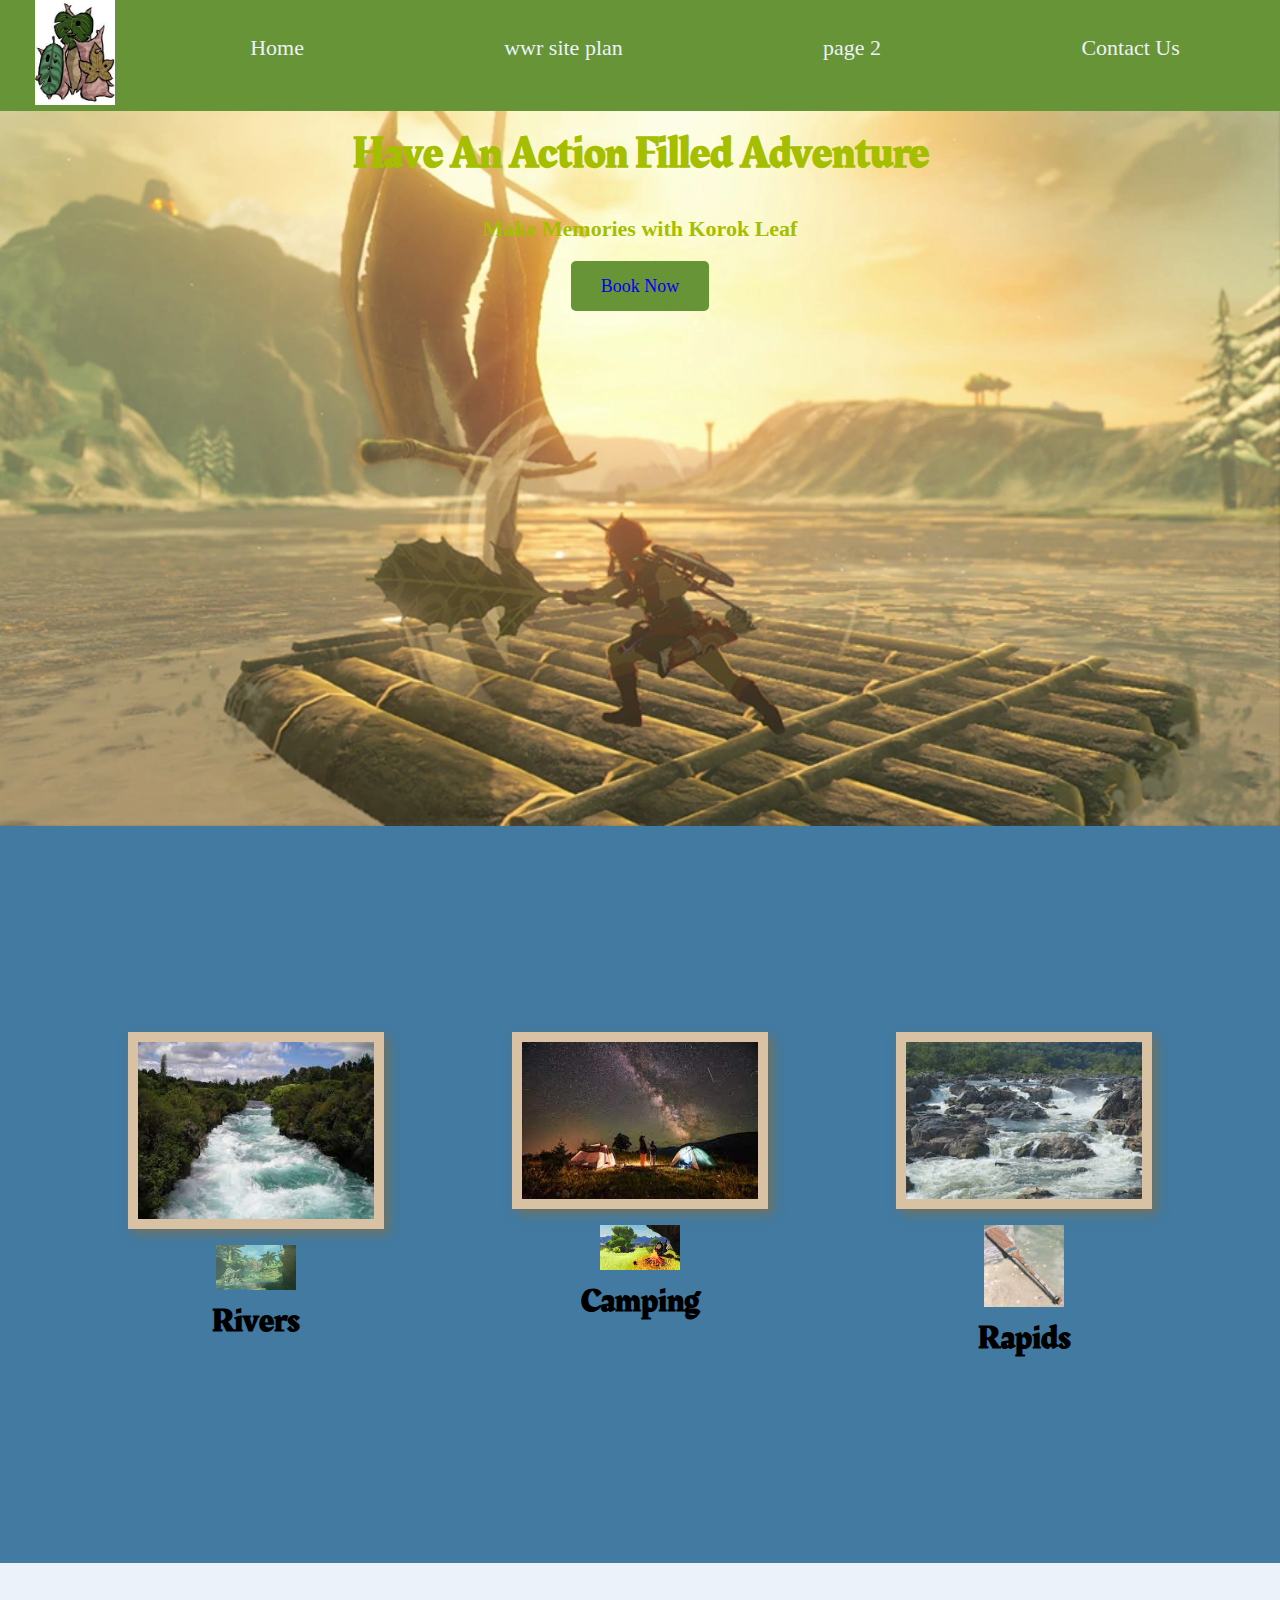
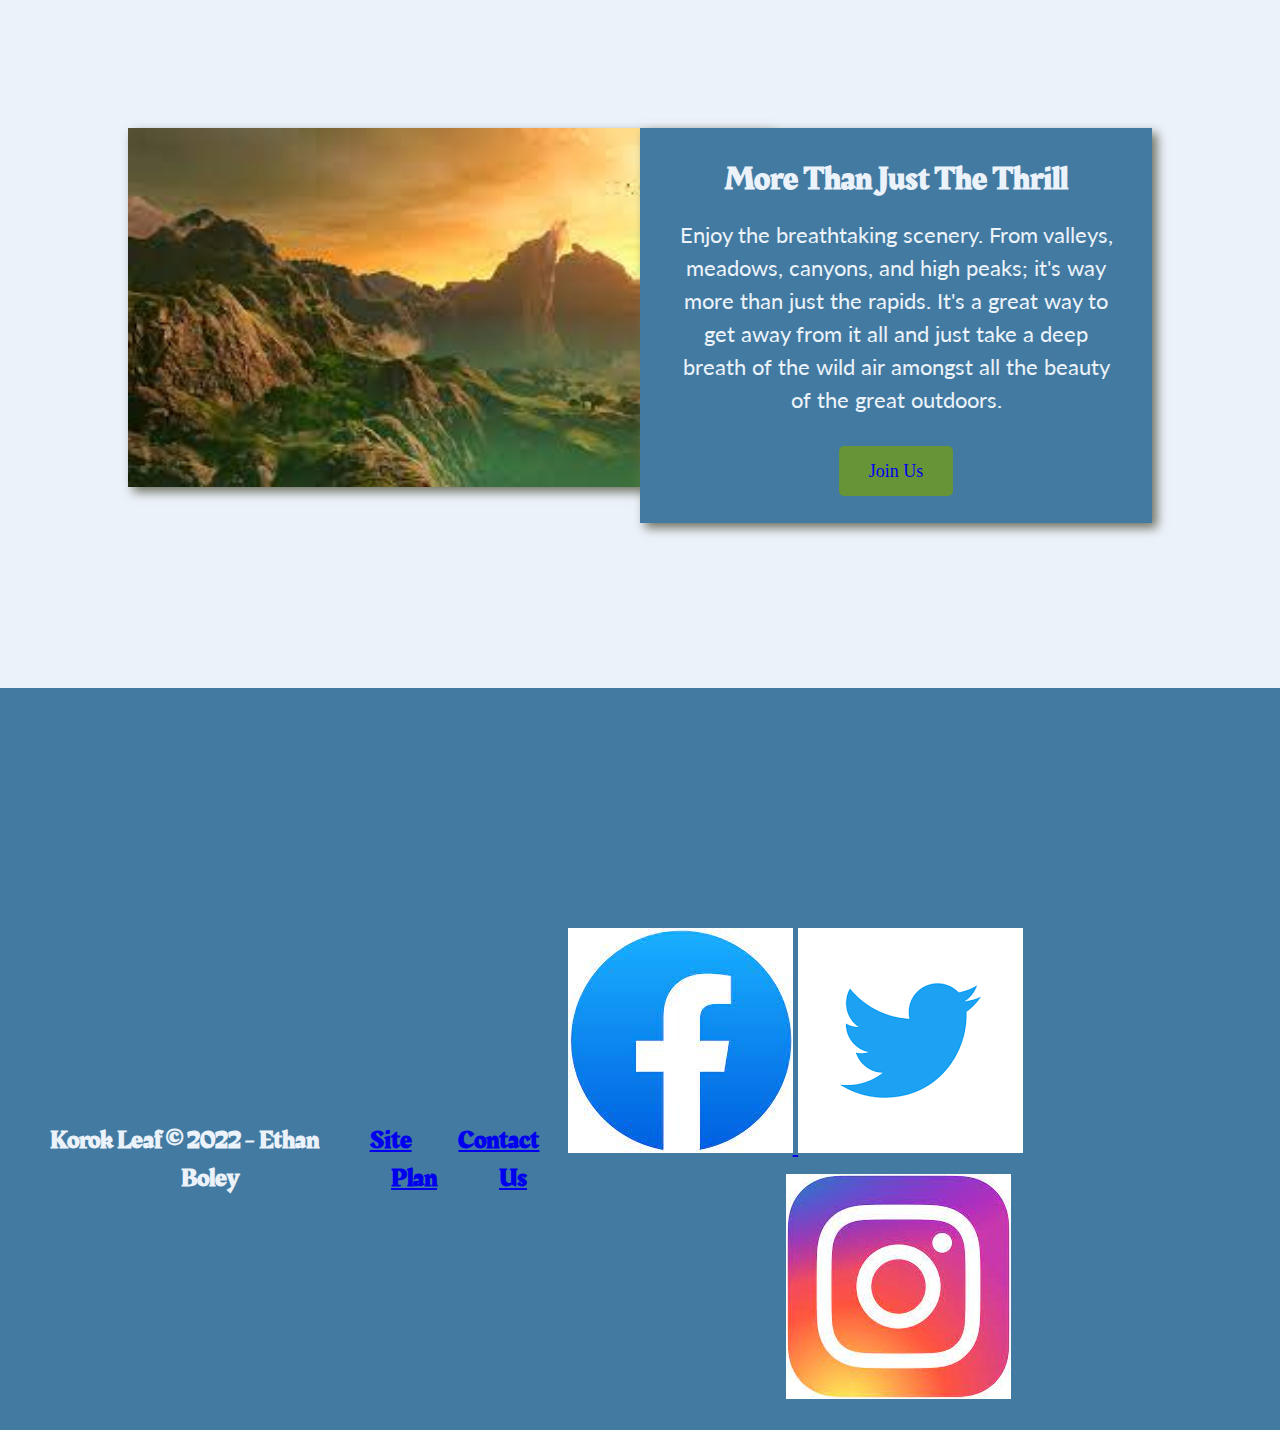
<file: wwr/index.html>
<!DOCTYPE html>
<html lang="en">
<head>
    <meta charset="UTF-8">
    <meta http-equiv="X-UA-Compatible" content="IE=edge">
    <meta name="viewport" content="width=device-width, initial-scale=1.0">
    <title>Korok Leaf</title>
    <link rel="stylesheet" href="./styles/style.css">
</head>
<body>
    <div id="content">
        <header>
            <a id="Logo_Link" href="./index.html">
                <img class="logo" src="./images/Korok_Leaf_Logo.png" alt="Korok_Leaf_logo">
            </a>
            <nav>
                <a href="./index.html">Home</a>
                <a href="./site-plan-rafting.html">wwr site plan</a>
                <a href="./rivers.html">page 2</a>
                <a href="Contactus.html">Contact Us</a>
            </nav>
        </header>
        
        <div id="hero">
            <div id="hero-box">
                <img id="hero-img" src="./images/korok_leaf_rafting.png" alt="A beautiful rafting adventure">
            </div>
            <section id="hero-msg">
                <h1 class="home-title">Have An Action Filled Adventure</h1>
                <h4>Make Memories with Korok Leaf </h4>
                <div class='button-box'>
                    <a class='book' href="rates.html">Book Now</a>
                </div>
            </section>
        </div>

        <main class="home-grid">

            <section class="rivers-card">
                <img class="card-img" src="./images/some river on earth.jpg" alt="river in forest">
                <img class="icon" src="./images/some river in faron.jpg" alt="river icon">
                <h2>Rivers</h2>
            </section>
            <section class="camping-card">
                <img class="card-img" src="./images/camping.jpg" alt="tent in mountains">
                <img class="icon" src="./images/camping fire.jpg" alt="fire icon">
                <h2>Camping</h2>
            </section>
            <section class="rapids-card">
                <img class="card-img" src="./images/rapids.jpg" alt="rafting boat">
                <img class="icon" src="./images/Boat oar.jpg" alt="oars icon">
                <h2>Rapids</h2>
            </section>
            <div id="background"></div>
            <img class="mountains" src="./images/mountains.jpg" alt="Misty mountains">
            <section class="msg">
                <h2>More Than Just The Thrill</h2>
                <p>Enjoy the breathtaking scenery. From valleys, meadows, canyons, and high peaks; it's way more than just the rapids. It's a great way to get away from it all and just take a deep breath of the wild air amongst all the beauty of the great outdoors. </p>
                <a class='join' href="rivers.html">Join Us</a>
            </section>
        </main>

        <footer>
            <h3>Korok Leaf &copy; 2022 - Ethan Boley</h3>
            <h3><a href="site-plan-rafting.html">Site Plan</a></h3>
            <h3><a href="contactus.html">Contact Us</a></h3>
            <div class="social">
                <a href="https://facebook.com" target="_blank">
                    <img src="./images/facebook.jpg" alt="fb icon">
                </a>
                <a href="https://twitter.com" target="_blank">
                    <img src="./images/twitter.png" alt="twitter icon">
                </a>
                <a href="https://instagram.com" target="_blank">
                    <img src="./images/instagram.jpg" alt="instagram icon">
                </a>
            </div>
        </footer>
    
    </div>
</body>
</html>
</file>
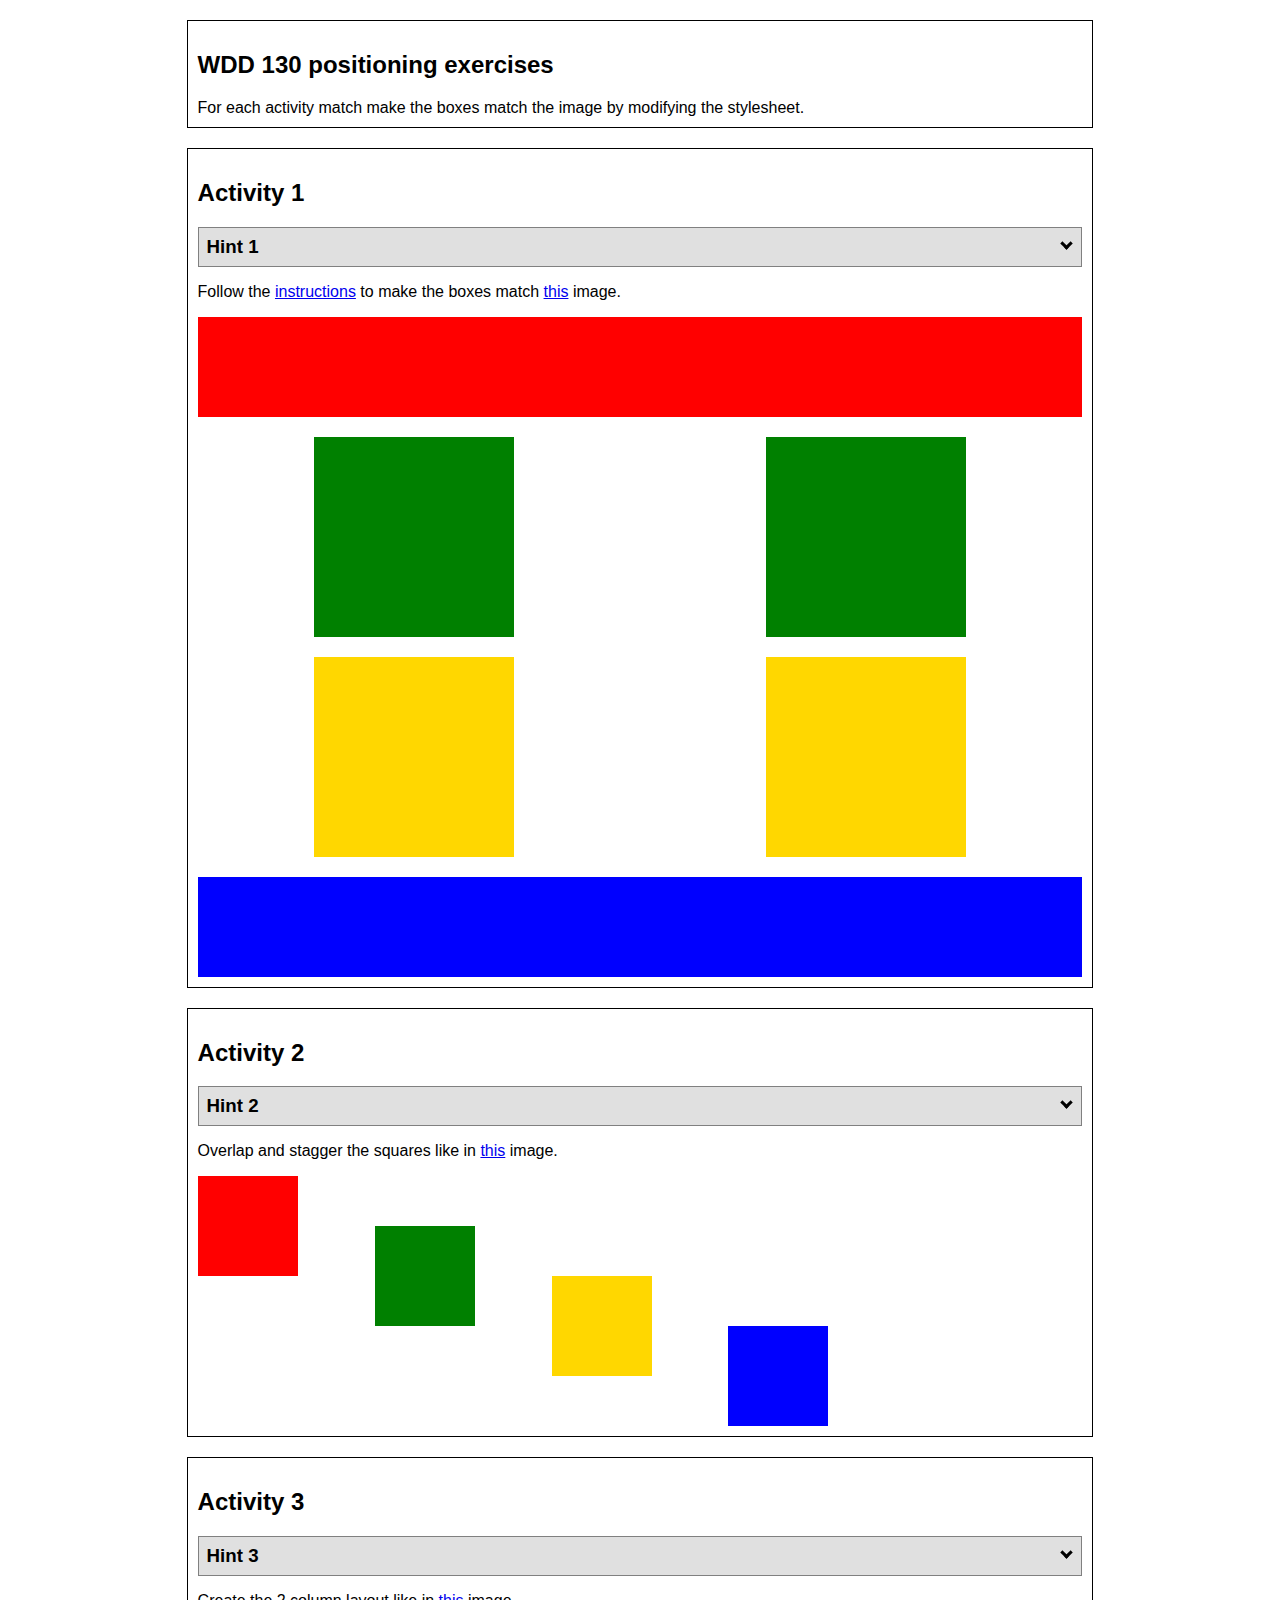
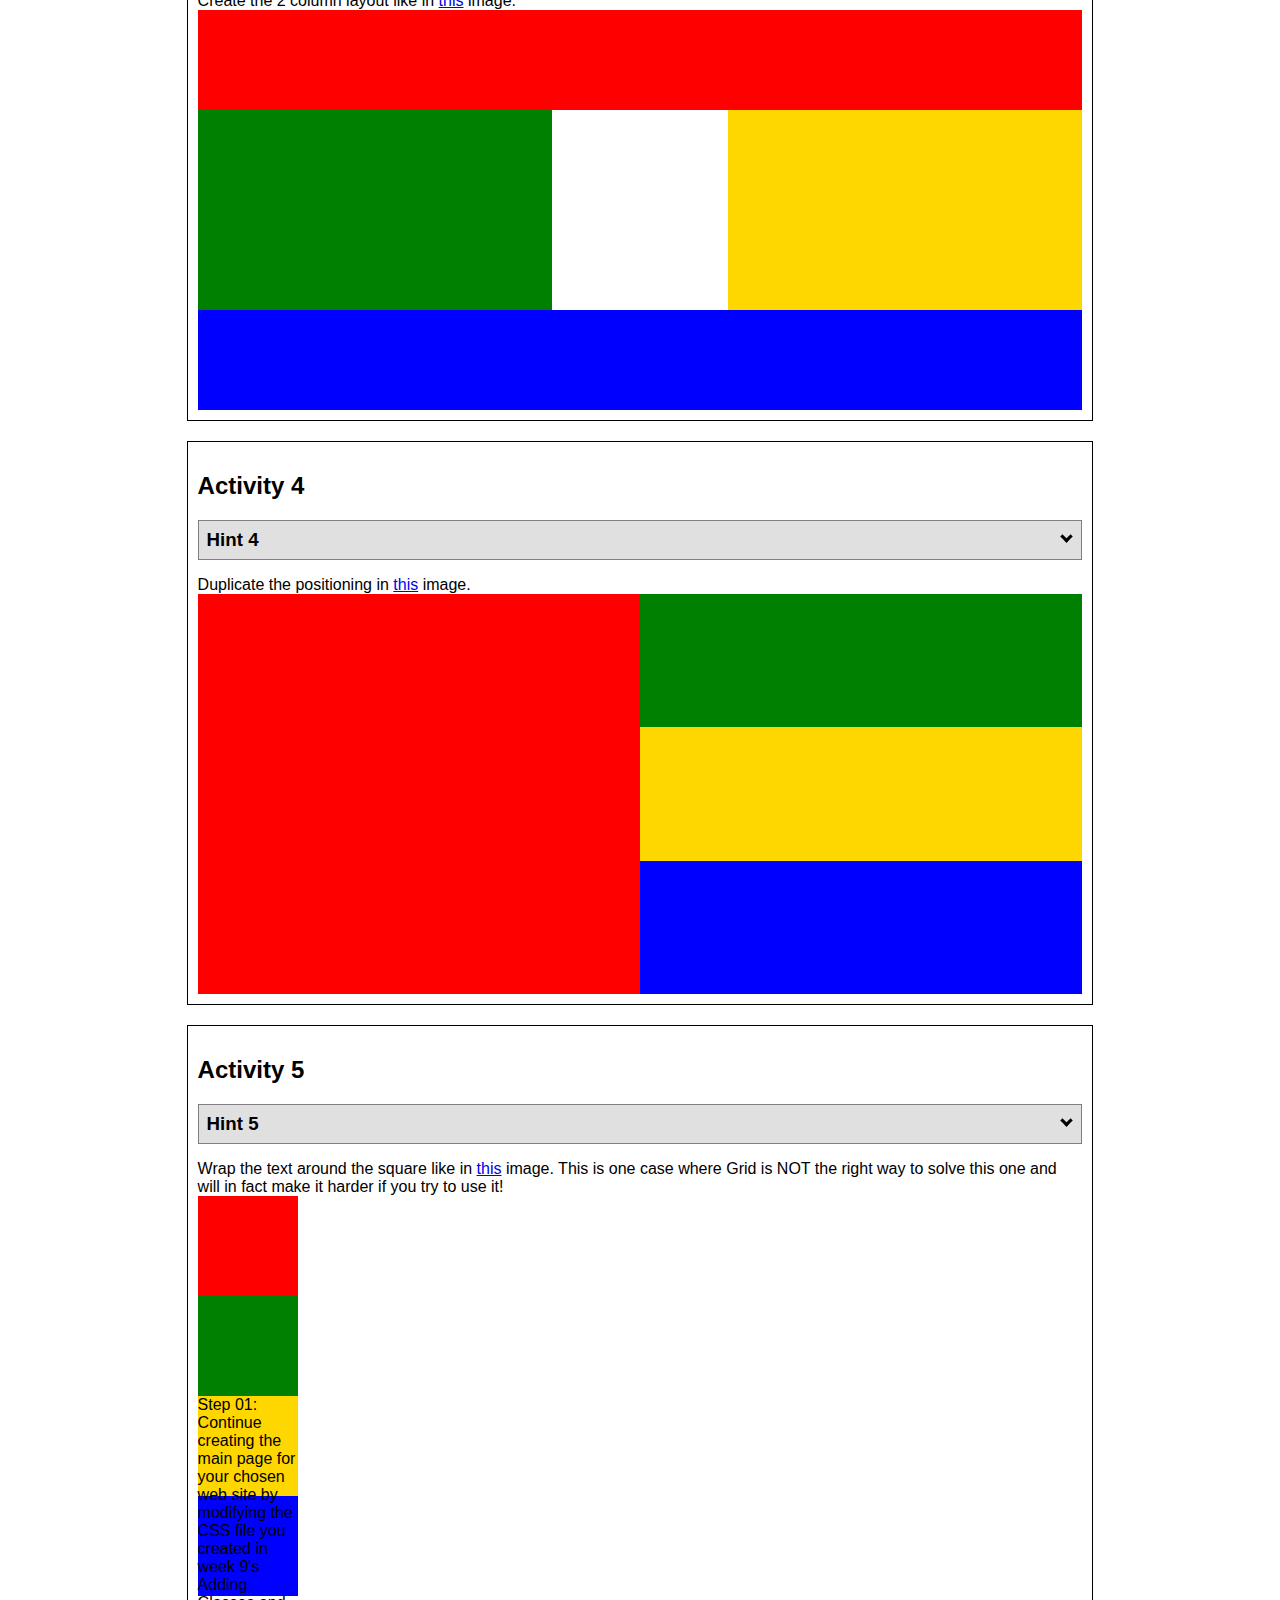
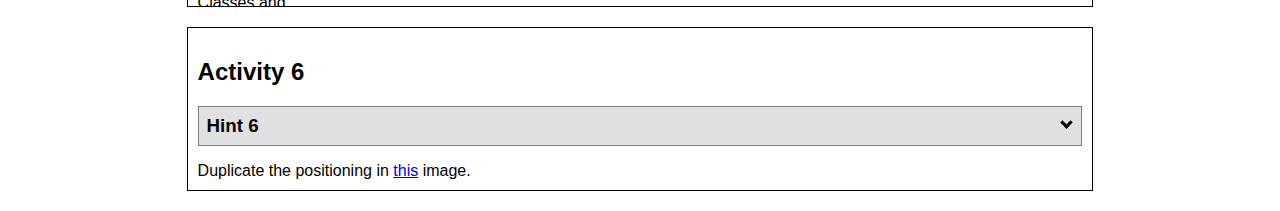
<file: positioning.html>
<!DOCTYPE html>
<html lang="en">
  <head>
    <!-- HTML - Name: positioning.html -->
    <title>Positioning Activity</title>
    <link rel="stylesheet" type="text/css" href="positionstyles.css" />
  </head>
  <body>
    <div class="activity">
      <h2>WDD 130 positioning exercises</h2>
      For each activity match make the boxes match the image by modifying the stylesheet.</div>
    <div class="activity">
      <h2>Activity 1</h2>
      <section class="hint"><input type="checkbox" ><i></i> <h3>Hint 1</h3><div><p>Check out the <a href="https://byui-wdd.github.io/wdd130/activities/w06-css-positioning.html" target="_blank">activity instructions</a> in Ilearn!</p></div></section>
      <p>Follow the <a href="https://byui-wdd.github.io/wdd130/activities/w06-css-positioning.html" target="_blank">instructions</a> to make the boxes match  <a href="https://byui-wdd.github.io/wdd130/images/example1.png" target="_blank">this</a> image.</p>
      <div class="content1" >
        <div class="red1" ></div>
        <div class="green1" ></div>
        <div class="green1" ></div>
        <div class="yellow1"></div>
        <div class="yellow1"></div>
        <div class="blue1"></div>
      </div>
    </div>
    <div class="activity">
      <h2>Activity 2</h2>
      <section class="hint"><input type="checkbox" > <h3>Hint 2</h3><i></i><div><p>Remember that the best way to shift elements around slightly on the page is with Margins.  You could also use Grid.  Either would work for this. If you choose margin, you can use a <em>negative</em> margin. (ie margin-top: -20px;)</p><h4>Properties used:</h4><ul><li>margin-top, margin-left</li><li>...or...</li><li>grid-template-columns: 50px 50px 50px 50px 50px </li></ul></div></section>
      <p>Overlap and stagger the squares like in <a href="https://byui-wdd.github.io/wdd130/images/example2.png" target="_blank">this</a> image.</p>
      <div class="content2" >
        <div class="red2" ></div>
        <div class="green2" ></div>
        <div class="yellow2"></div>
        <div class="blue2"></div>
      </div>
    </div>
    <div class="activity">
      <h2>Activity 3</h2>
      <section class="hint"><input type="checkbox" > <h3>Hint 3</h3><i></i><div><p>This one is going to be best solved with CSS Grid. Remember to make the boxes the right width first...then start moving them around. </p><h4>Properties used:</h4><ul><li>display:grid;</li><li>grid-template-columns:</li><li>grid-column-gap:</li>
        <li>grid-column:</li>  </ul></div></section>
      Create the 2 column layout like in <a href="https://byui-wdd.github.io/wdd130/images/example3.png" target="_blank">this</a>  image.
      <div class="content3" >
        <div class="red3" ></div>
        <div class="green3" ></div>
        <div class="yellow3"></div>
        <div class="blue3"></div>
      </div>
    </div>
    <div class="activity">
      <h2>Activity 4</h2>
      <section class="hint"><input type="checkbox" > <h3>Hint 4</h3><i></i><div><p>For the others we have been primarily concerned with width. For this one you will need to adjust height as well. </p><h4>Properties used:</h4><ul><li>display:grid;</li><li>grid-template-columns:</li><li>grid-row:</li></ul></div></section>
      Duplicate the positioning in <a href="https://byui-wdd.github.io/wdd130/images/example4.png" target="_blank">this</a> image. 
      <div class="content4" >
        <div class="red4" ></div>
        <div class="green4" ></div>
        <div class="yellow4"></div>
        <div class="blue4"></div>
      </div>
    </div>

    <div class="activity">
      <h2>Activity 5</h2>
      <section class="hint"><input type="checkbox" > <h3>Hint 5</h3><i></i><div><p>Grid is <strong>not</strong> the right way to do this.  In fact there is only one way to really do that...and that is with float. Remember that we float the thing we want the text to wrap around.  Also remember to start by making all the shapes the right size and shape.</p><h4>Properties used:</h4><ul><li>float: left;</li></ul></div></section>
      Wrap the text around the square like in <a href="https://byui-wdd.github.io/wdd130/images/example5.png" target="_blank">this</a> image. This is one case where Grid is NOT the right way to solve this one and will in fact make it harder if you try to use it!
      <div class="content5" >
        <div class="red5" ></div>
        <div class="green5" ></div>
        <div class="yellow5">Step 01: Continue creating the main page for your chosen web site by modifying the CSS file you created in week 9's Adding Classes and IDs to Your Website assignment. This week, you will position all of the content on your main page using the CSS positioning techniques taught in KhanAcademy. When you are done, your webpage layout should reflect what you outlined in the wireframe you designed in the assignment Your Own Site Diagram and Wireframe in week 3. <br />
          If you have changed your mind on how you want the content of your main page laid out, take an opportunity to update your wireframe before completing this assignment (it is much easier to experiment with different layouts in a wireframe than it is to do so by modifying the CSS). Also, if you find that you are having trouble with using CSS positioning, feel free to review the concepts at the learn layout site: http://learnlayout.com/. You should be able to apply these principles to your site. For futher help, refer back to the Max Design site used in the beginning of the course for an example of how to implement your site design.</div>
        <div class="blue5"></div>
      </div>
    </div>
    <div class="activity">
      <h2>Activity 6</h2>
      <section class="hint"><input type="checkbox" > <h3>Hint 6</h3><i></i><div><p>This one is all about visualizing the grid behind the layout. If you are having a hard time doing that first: all the sizes are even multiples of 100, and second here is another example with the lines drawn: <a href="https://byui-wdd.github.io/wdd130/images/example6-hint.png" target="_blank">example 6 with lines</a>. For this one you will find it easiest if you use px for the column width. You can also use <kbd>z-index</kbd> to control the element layering.    </p><h4>Properties used:</h4><ul><li>display:grid;</li><li>grid-template-columns:</li><li>grid-column:</li><li>grid-row:</li><li><a href="https://www.w3schools.com/cssref/pr_pos_z-index.asp" target="_blank">z-index:</a></li></ul></div></section>
      Duplicate the positioning in <a href="https://byui-wdd.github.io/wdd130/images/example6.png" target="_blank">this</a> image.
      <div class="content6" >
        <div class="red6" ></div>
        <div class="green6" ></div>
        <div class="yellow6"></div>
        <div class="blue6"></div>
      </div>
    </div>
  </body>
</html>
</file>
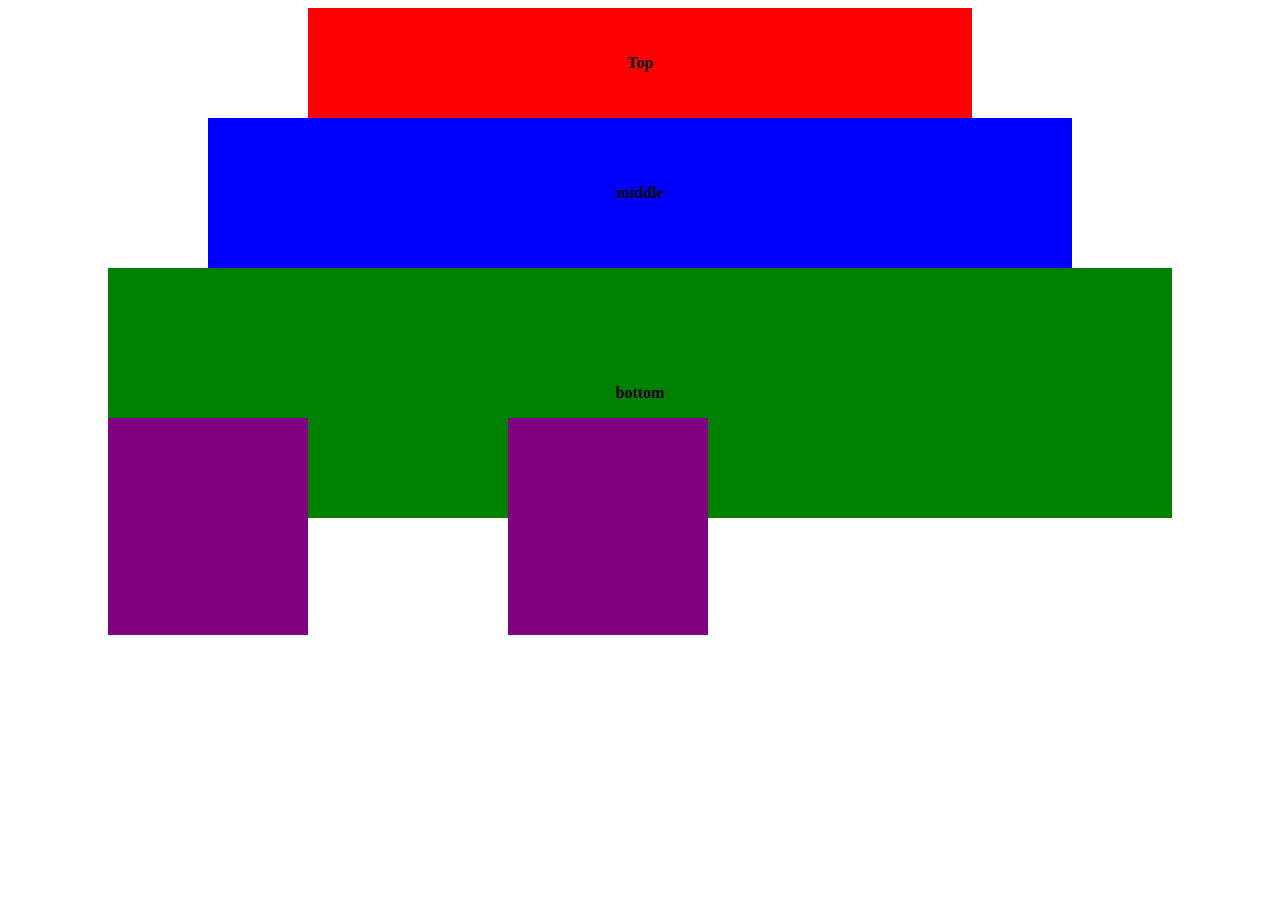
<file: other wdd things/boxes.html>
<!DOCTYPE html>
<html lang="en">
<head>
    <meta charset="UTF-8">
    <meta http-equiv="X-UA-Compatible" content="IE=edge">
    <meta name="viewport" content="width=device-width, initial-scale=1.0">
    <title>Document</title>
    <link rel="stylesheet" href="./styles/style.css">
</head>
<body>
    <div>
        <div id="small">
            <p>Top</p>
        </div>
        <div id="medium">
            <p>middle</p>
        </div>
        <div id="big">
            <p>bottom</p>
        </div>
    </div>
    <div>
        <span class="lilboxes">

        </span>
        <span class="lilboxes">

        </span>
    </div>
</body>
</html>
</file>
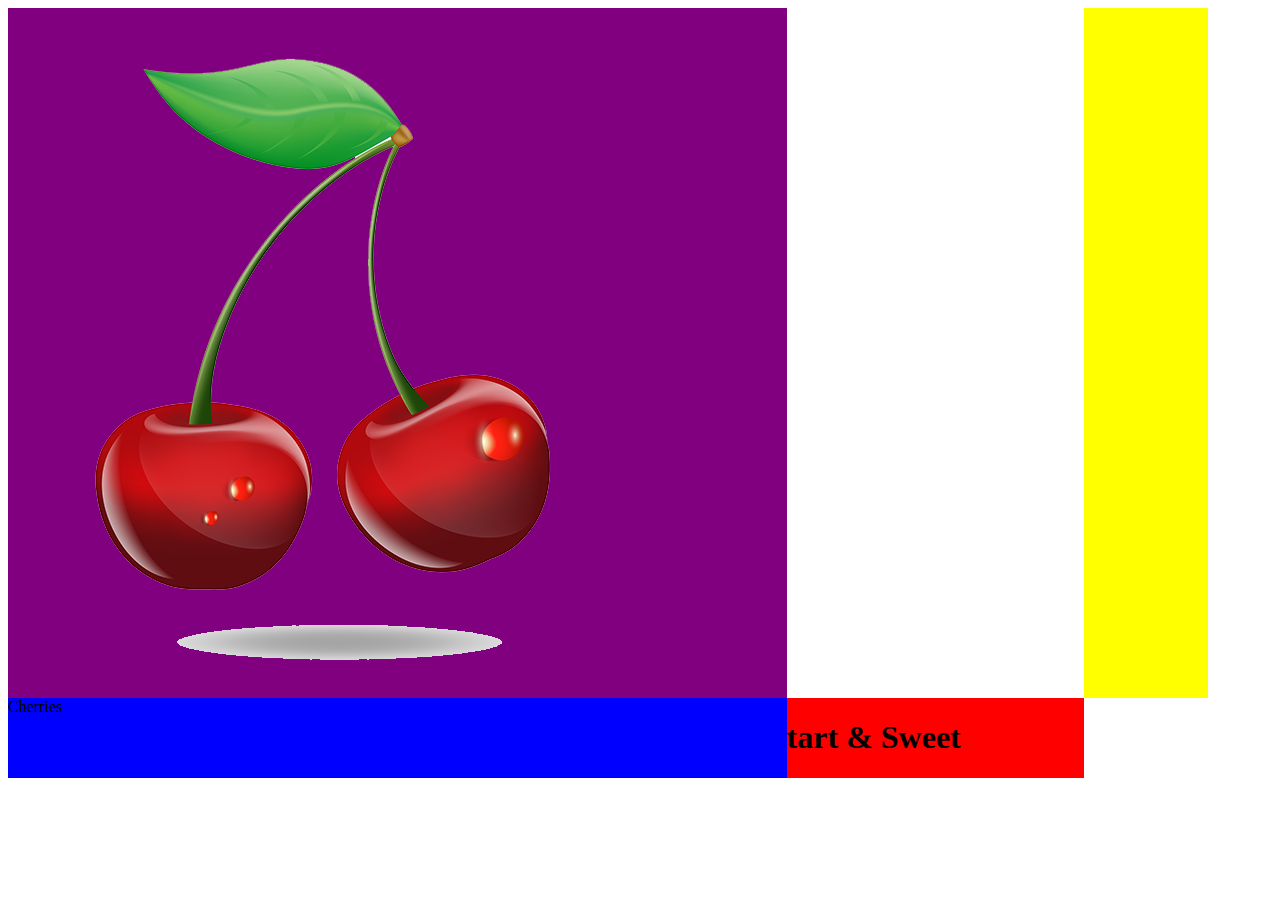
<file: other wdd things/cherry.html>
<!DOCTYPE html>
<html lang="en">
<head>
    <meta charset="UTF-8">
    <meta http-equiv="X-UA-Compatible" content="IE=edge">
    <meta name="viewport" content="width=device-width, initial-scale=1.0">
    <title>cherry thingy</title>
    <link rel="stylesheet" href="./styles/cherry.css">
</head>
<body>
    <div id="grid">
        <div class="box1"><img class="picture" src="./images/w06_cherries.png" alt="cherries"></div>
        <div class="box2"></div>
        <div class="box3">Cherries</div>
        <div class="box4">
            <h1>
                tart & Sweet
            </h1> 
        </div>
    </div>
</body>
</html>
</file>
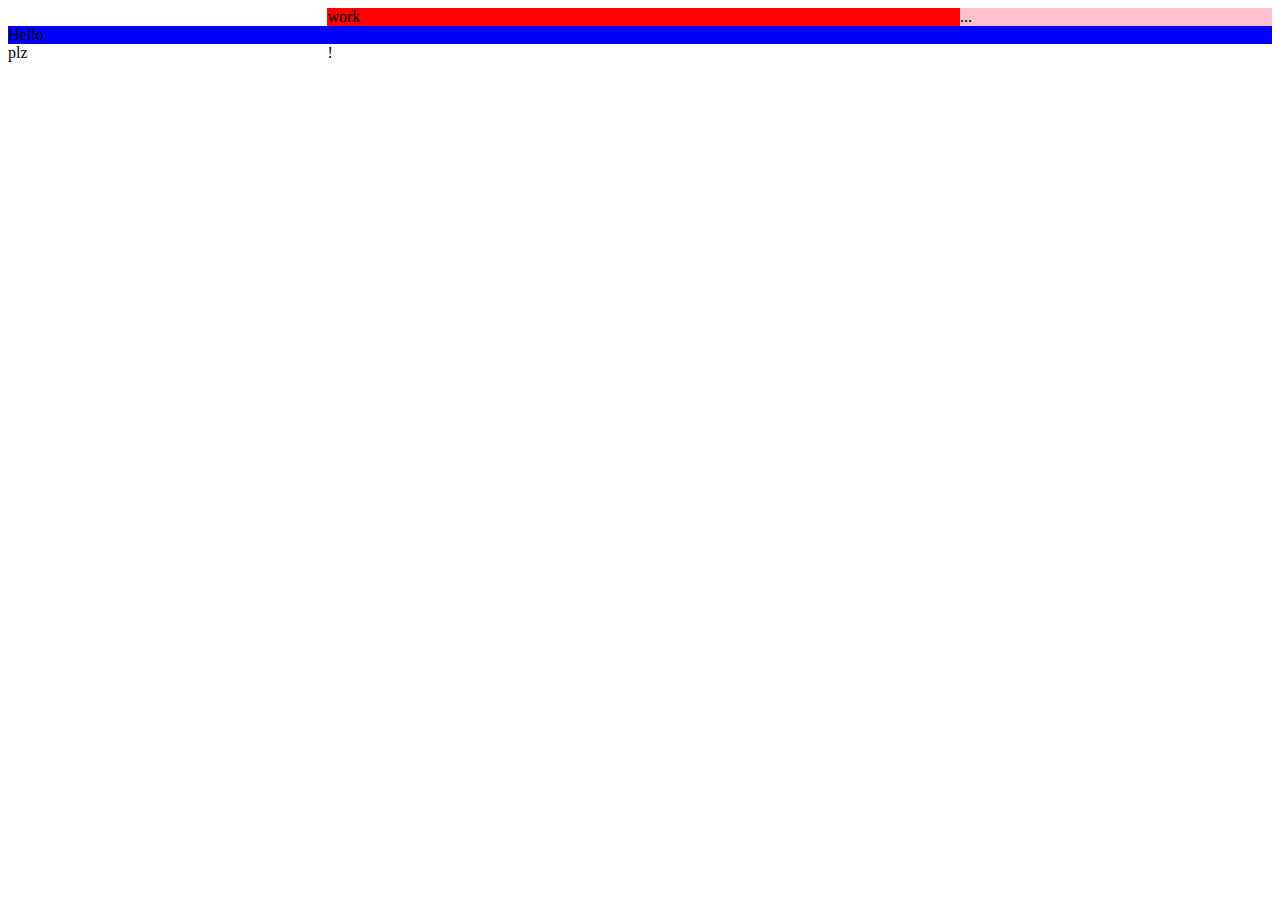
<file: other wdd things/grid practice.html>
<!DOCTYPE html>
<html lang="en">
<head>
    <meta charset="UTF-8">
    <meta http-equiv="X-UA-Compatible" content="IE=edge">
    <meta name="viewport" content="width=device-width, initial-scale=1.0">
    <title>Document</title>
    <link rel="stylesheet" href="./styles/grid_practice.css">
</head>
<body>
    <div class="grid_container">
        <div class="box_1">Hello</div>
        <div class="box_2">work</div>
        <div class="box_3">...</div>
        <div class="box_4">plz</div>
        <div class="box_5">!</div>
    </div>
</body>
</html>
</file>
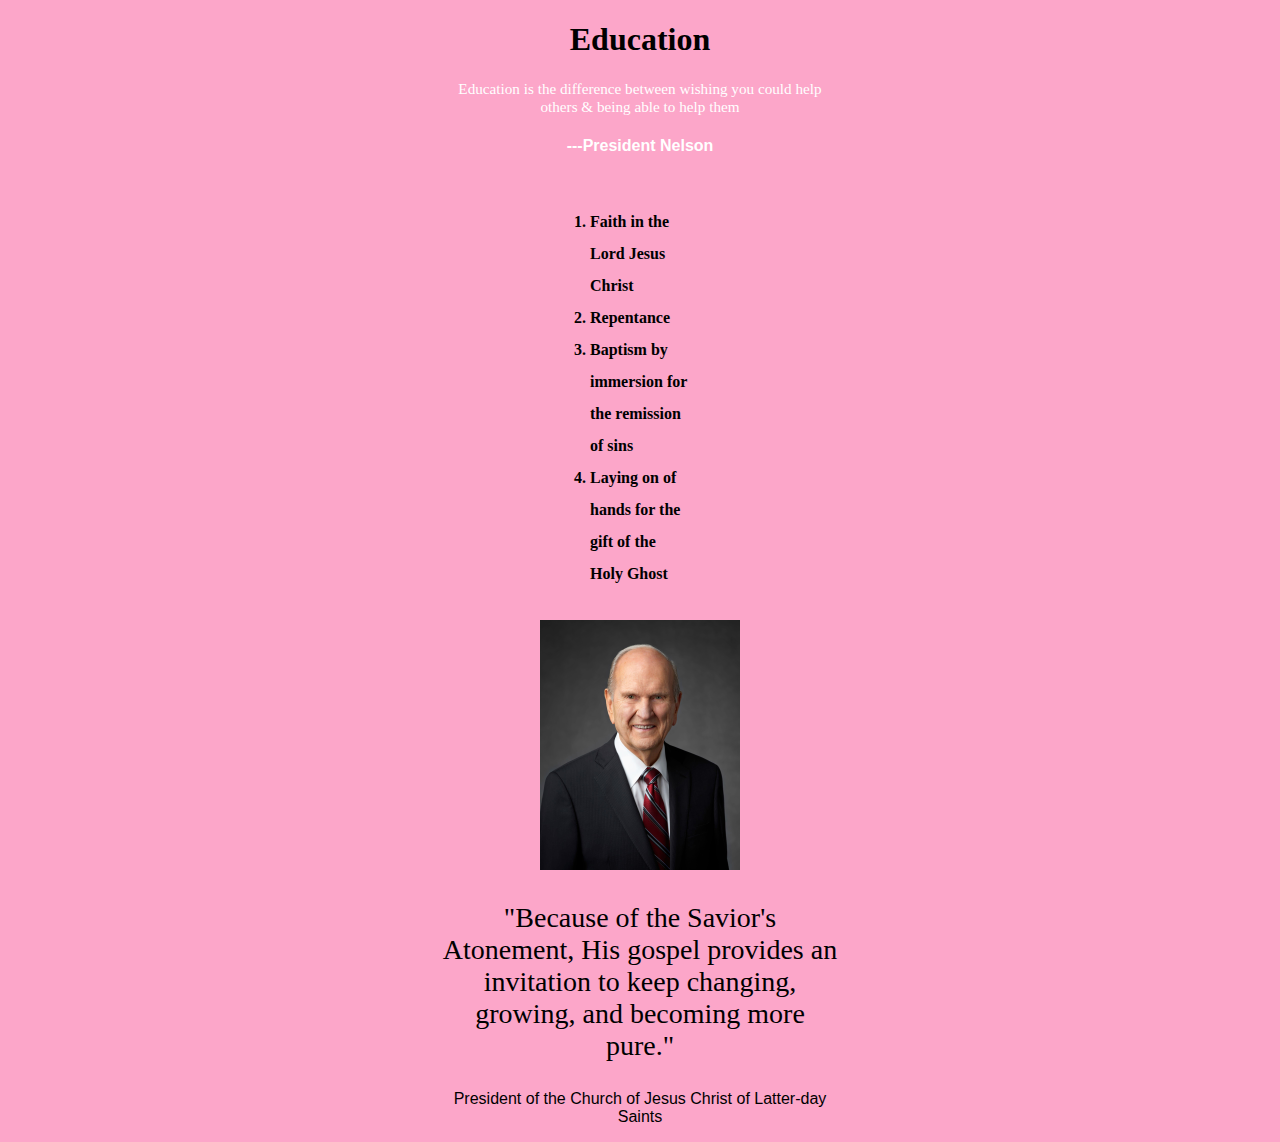
<file: other wdd things/ice.html>
<!DOCTYPE html>
<html lang="en">
<head>
    <meta charset="UTF-8">
    <meta http-equiv="X-UA-Compatible" content="IE=edge">
    <meta name="viewport" content="width=device-width, initial-scale=1.0">
    <title>Ice Lesson 4</title>
    <link rel="stylesheet" href="./styles/ice.css">
</head>
<body>

    <div class="pagejive">
        <h1>Education</h1>
        <p class="white smallfont">Education is the difference between wishing you could help others & being able to help them</p>
        <h4 class="white coolfont">---President Nelson</h4>
        <ol>
            <li>Faith in the Lord Jesus Christ</li>
            <li>Repentance</li>
            <li>Baptism by immersion for the remission of sins</li>
            <li>Laying on of hands for the gift of the Holy Ghost</li>
        </ol>
        <img src="./images/russell_nelson_official_portrait_2018.png" alt="the prophet">
        <p class="quotation">"Because of the Savior's Atonement, His gospel provides an invitation to keep changing, growing, and becoming more pure."</p>
        <footer class="coolfont">
            <p>
                President of the Church of Jesus Christ of Latter-day Saints
            </p>
        </footer>
    </div>
</body>
</html>
</file>
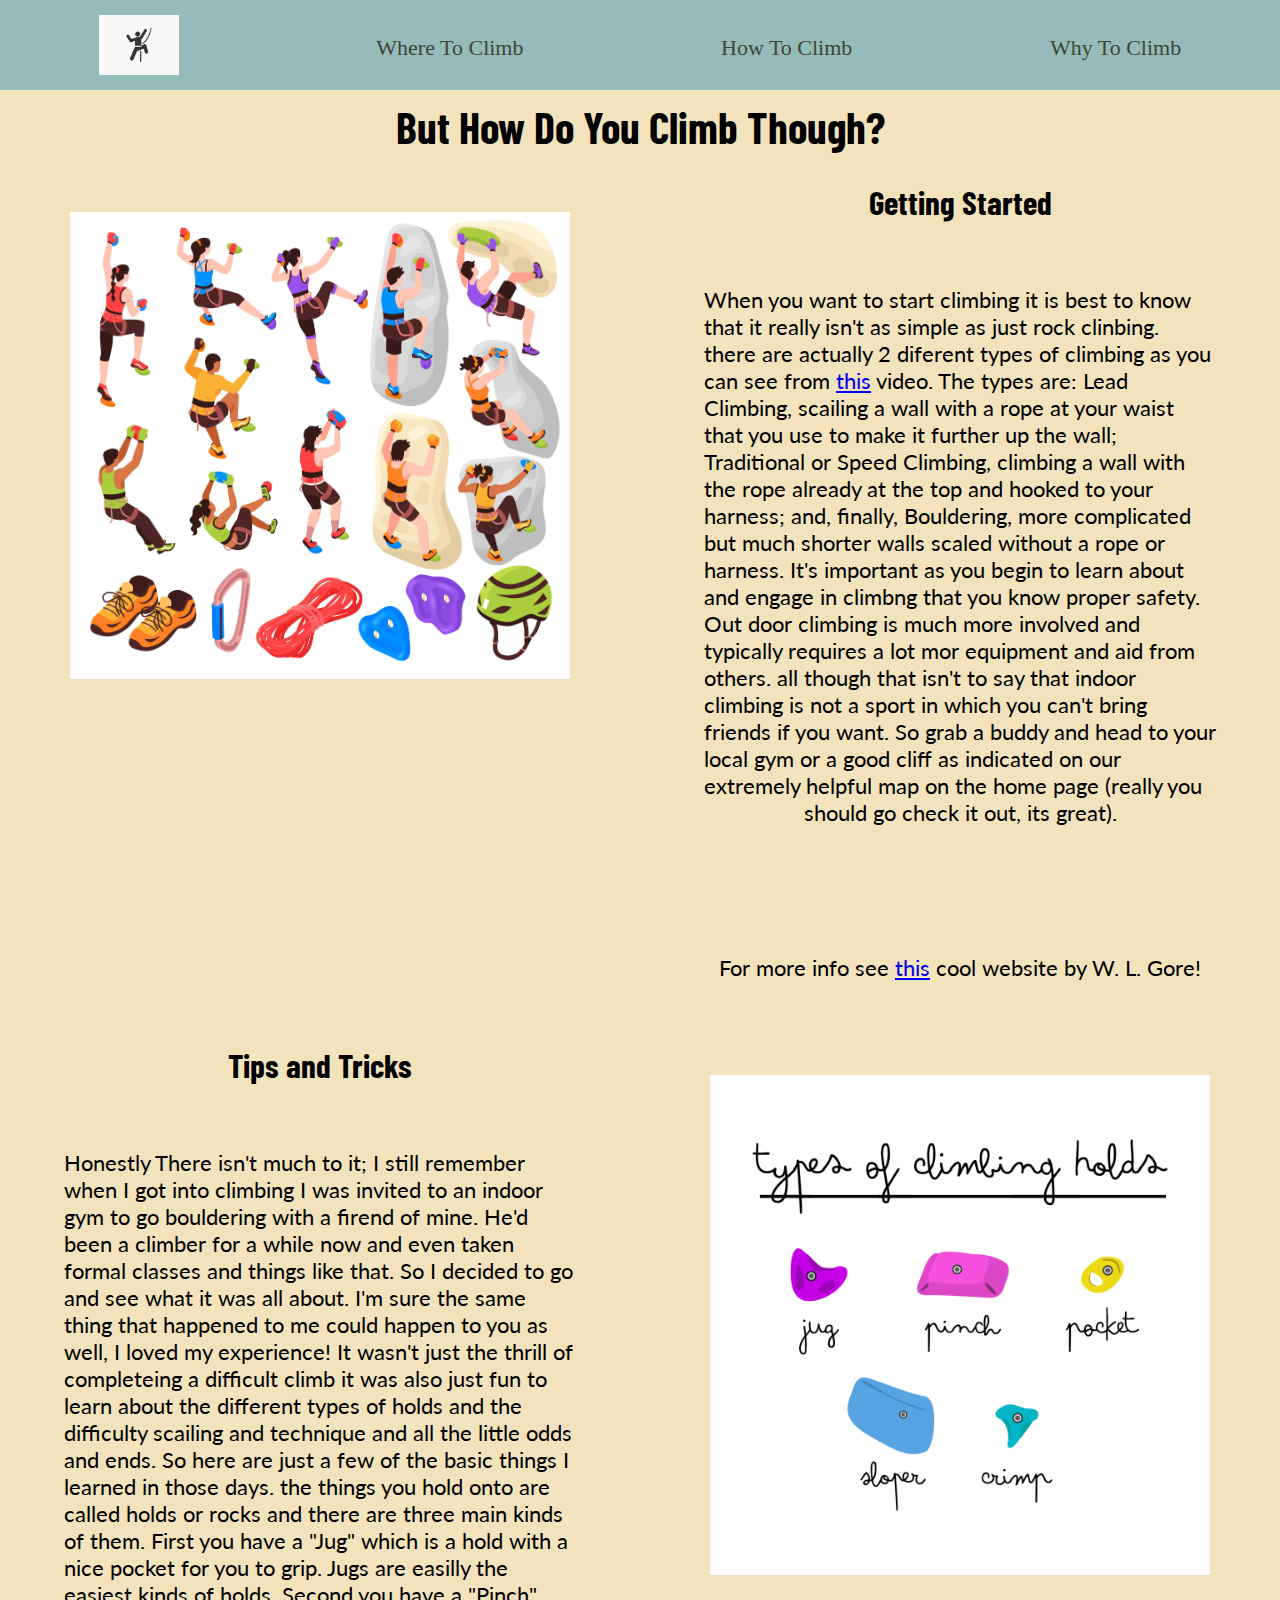
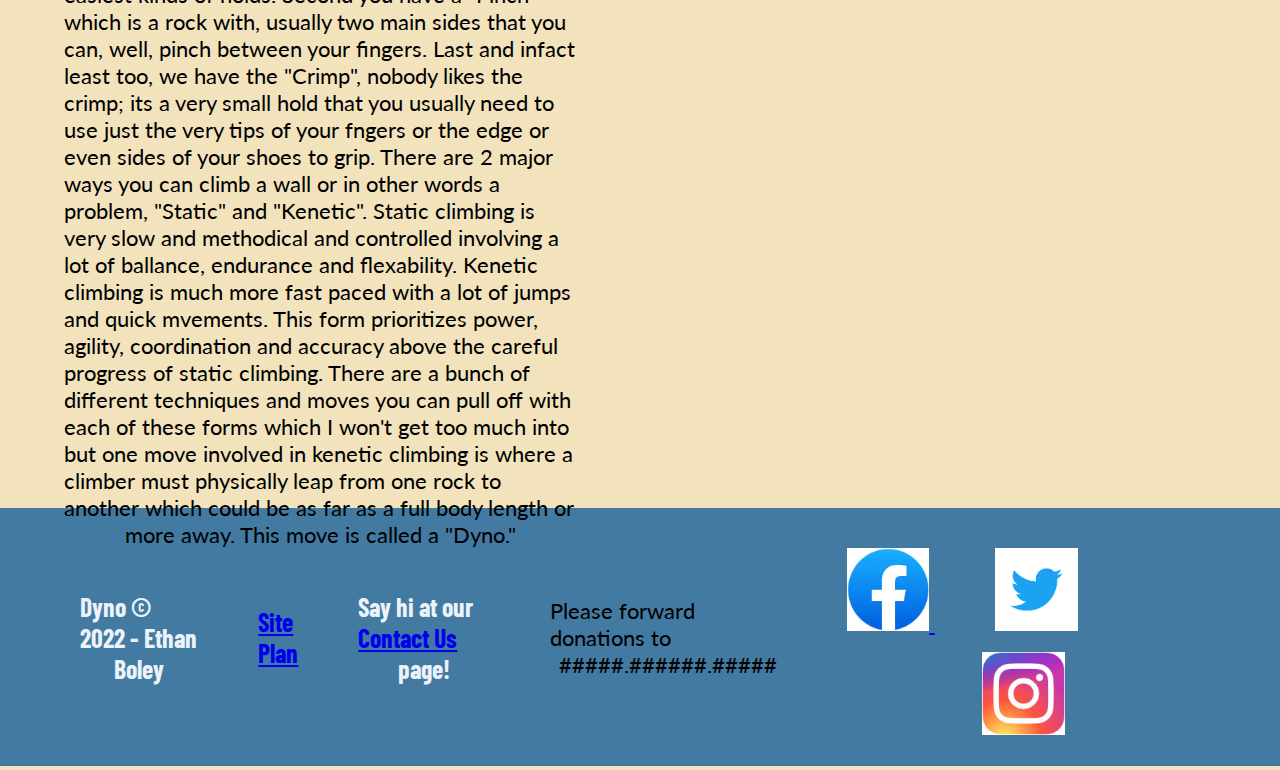
<file: personal_site/how_to_climb.html>
<!DOCTYPE html>
<html lang="en">
<head>
    <meta charset="UTF-8">
    <meta http-equiv="X-UA-Compatible" content="IE=edge">
    <meta name="viewport" content="width=device-width, initial-scale=1.0">
    <title>How To Climb</title>
    <link rel="stylesheet" href="./styles/styles.css">
</head>
<body>
    <header>
        <nav>
            <a id="logo_link" href="./home.html">
                <img class="logo" src="./images/ICON-NPS-00-0006.png" alt="climbing logo">
            </a>
            <a href="./home.html">Where To Climb</a>
            <a href="./how_to_climb.html">How To Climb</a>
            <a href="./why_to_climb.html">Why To Climb</a>
        </nav>
    </header>
    <main id="content">
        <h1>But How Do You Climb Though?</h1>
        <div class="content_grid">
            <div id="top_left">
                <img class="freaking_individual" src="./images/climbing things-min.jpg" alt="climbing things">
            </div>
            <div id="top_right">
                <h2>Getting Started</h2>
                <p>
                    When you want to start climbing it is best to know that it really
                    isn't as simple as just rock clinbing. there are actually 2 diferent 
                    types of climbing as you can see from <a href="https://www.youtube.com/watch?v=Hhw1MgnBFUM">this</a> video. 
                    The types are: Lead Climbing, scailing a wall with a rope at your 
                    waist that you use to make it further up the wall; Traditional or 
                    Speed Climbing, climbing a wall with the rope already at the top 
                    and hooked to your harness; and, finally, Bouldering, more 
                    complicated but much shorter walls scaled without a rope or harness. 
                    It's important as you begin to learn about and engage in climbng 
                    that you know proper safety. Out door climbing is much more involved 
                    and typically requires a lot mor equipment and aid from others. all 
                    though that isn't to say that indoor climbing is not a sport in 
                    which you can't bring friends if you want. So grab a buddy and head 
                    to your local gym or a good cliff as indicated on our extremely helpful
                    map on the home page (really you should go check it out, its great). 
                </p>
                <p>
                    For more info see 
                    <a href="https://www.gore-tex.com/blog/rock-climbing-tips">this</a>
                    cool website by W. L. Gore!
                </p>
            </div>
            <div id="bottom_right">
                <img class="freaking_individual" src="./images/types of holds-min.png" alt="Climbing Holds">
            </div>
            <div id="bottom_left">
                <h2>Tips and Tricks</h2>
                <p>
                    Honestly There isn't much to it; I still remember when I got into 
                    climbing I was invited to an indoor gym to go bouldering with a 
                    firend of mine. He'd been a climber for a while now and even 
                    taken formal classes and things like that. So I decided to go and
                    see what it was all about. I'm sure the same thing that happened 
                    to me could happen to you as well, I loved my experience! It 
                    wasn't just the thrill of completeing a difficult climb it was also 
                    just fun to learn about the different types of holds and the 
                    difficulty scailing and technique and all the little odds and ends. 
                    So here are just a few of the basic things I learned in those days. 
                    the things you hold onto are called holds or rocks and there are 
                    three main kinds of them. First you have a "Jug" which is a hold 
                    with a nice pocket for you to grip. Jugs are easilly the easiest 
                    kinds of holds. Second you have a "Pinch" which is a rock with, 
                    usually two main sides that you can, well, pinch between your 
                    fingers. Last and infact least too, we have the "Crimp", nobody 
                    likes the crimp; its a very small hold that you usually need to use 
                    just the very tips of your fngers or the edge or even sides of your 
                    shoes to grip. There are 2 major ways you can climb a wall or in 
                    other words a problem, "Static" and "Kenetic". Static climbing is 
                    very slow and methodical and controlled involving a lot of ballance, 
                    endurance and flexability. Kenetic climbing is much more fast paced 
                    with a lot of jumps and quick mvements. This form prioritizes power, 
                    agility, coordination and accuracy above the careful progress of 
                    static climbing. There are a bunch of different techniques and moves 
                    you can pull off with each of these forms which I won't get too much 
                    into but one move involved in kenetic climbing is where a climber 
                    must physically leap from one rock to another which could be as far 
                    as a full body length or more away. This move is called a "Dyno."
                </p>
            </div>
        </div>
    </main>
    <footer>
        <h3 class="footer_stuff">Dyno &copy; 2022 - Ethan Boley</h3>
        <h3 class="footer_stuff"><a href="./site_plan.html">Site Plan</a></h3>
        <h3 class="footer_stuff">Say hi at our <a href="#">Contact Us</a> page!</h3>
        <p class="footer_stuff">Please forward donations to #####.######.#####</p>
        <div class="social">
            <a class="footer_stuff" href="https://facebook.com" target="_blank">
                <img src="./images/facebook.jpg" alt="fb icon">
            </a>
            <a class="footer_stuff" href="https://twitter.com" target="_blank">
                <img src="./images/twitter.png" alt="twitter icon">
            </a>
            <a class="footer_stuff" href="https://instagram.com" target="_blank">
                <img src="./images/instagram.jpg" alt="instagram icon">
            </a>
        </div>
    </footer>
</body>
</html>
</file>
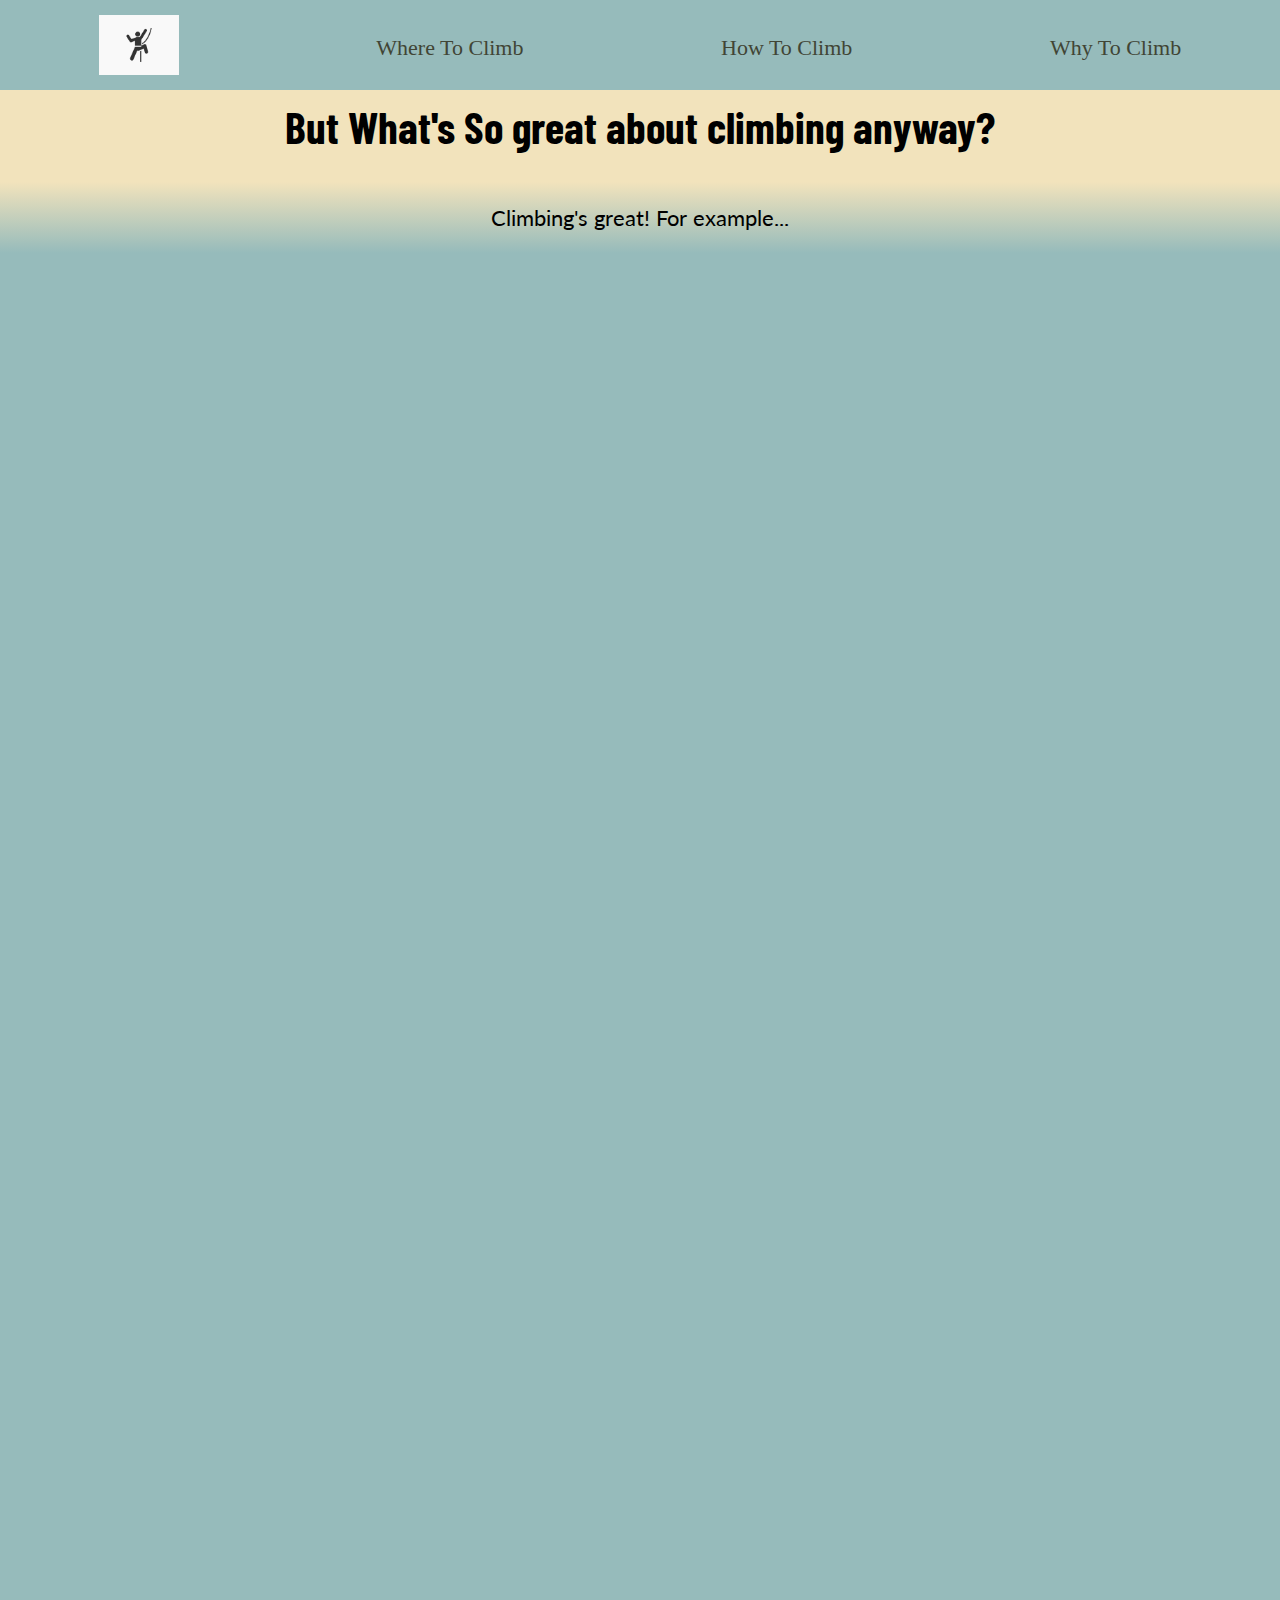
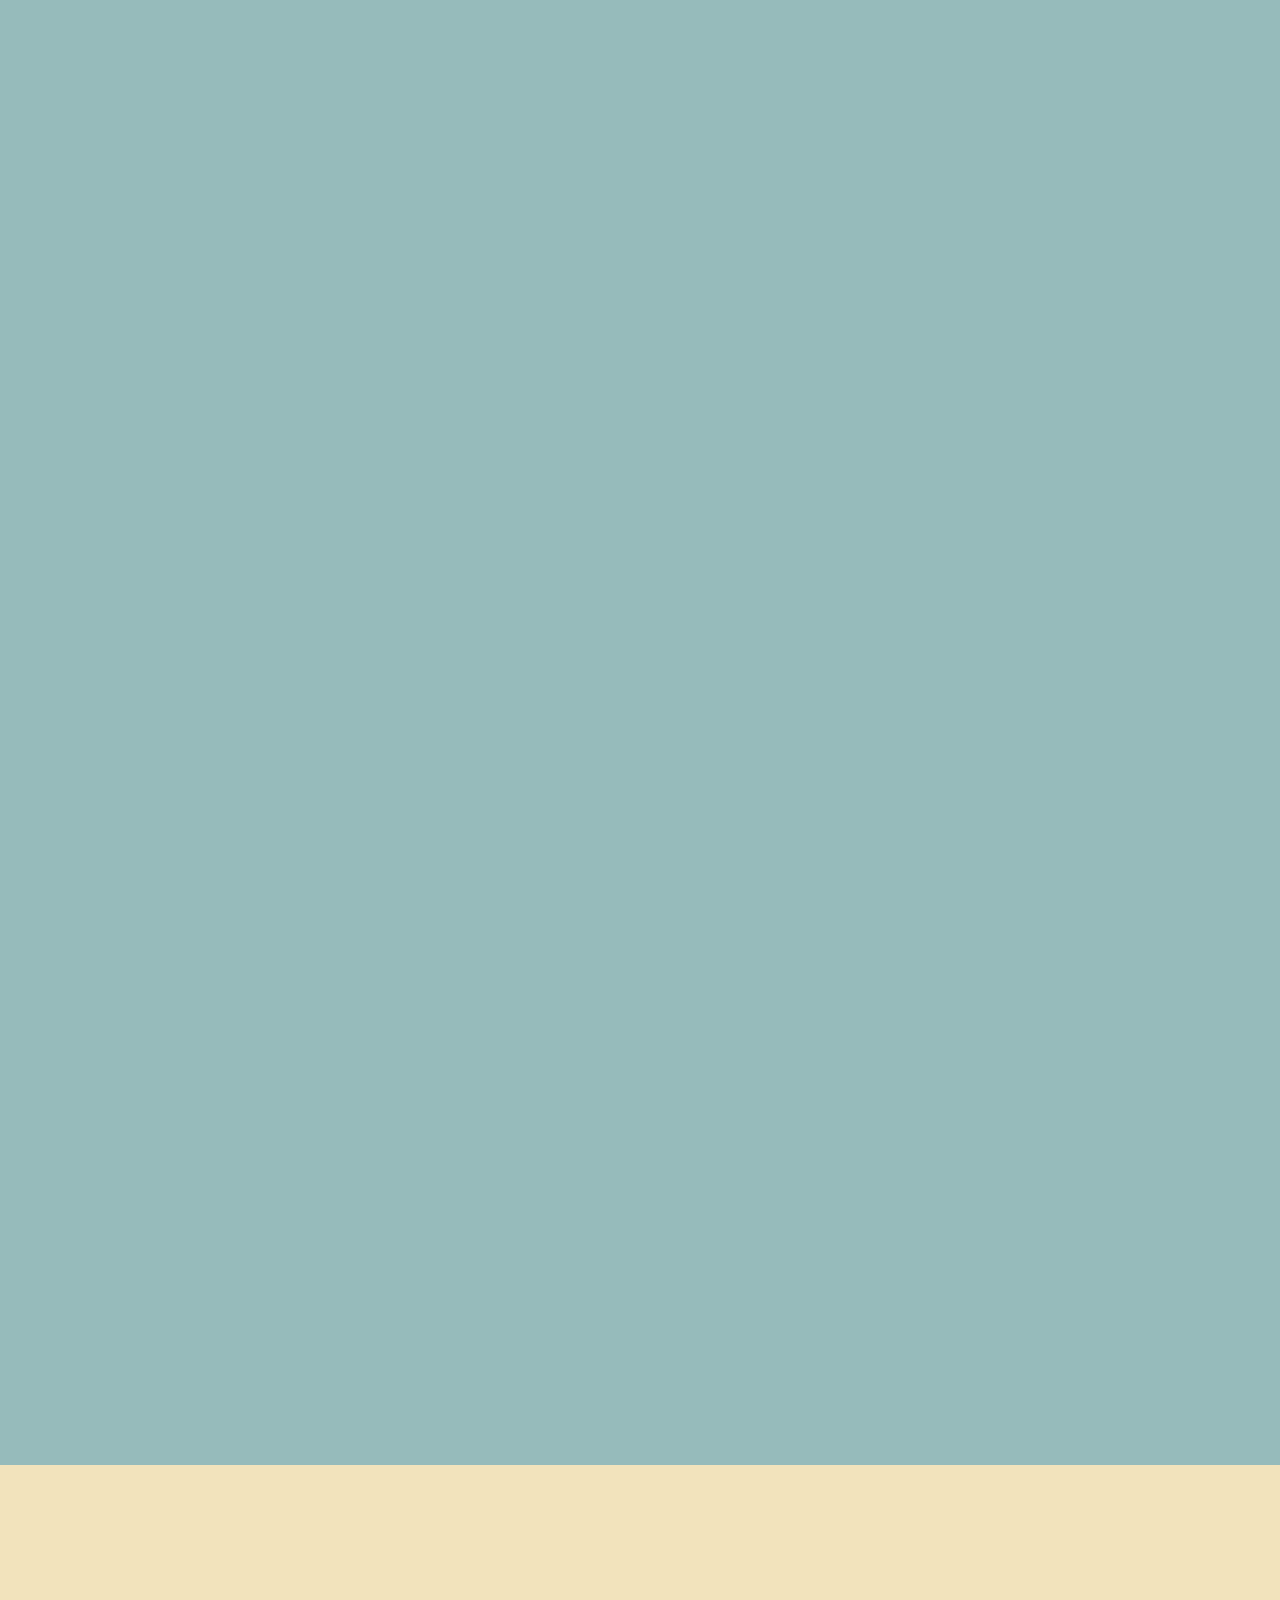
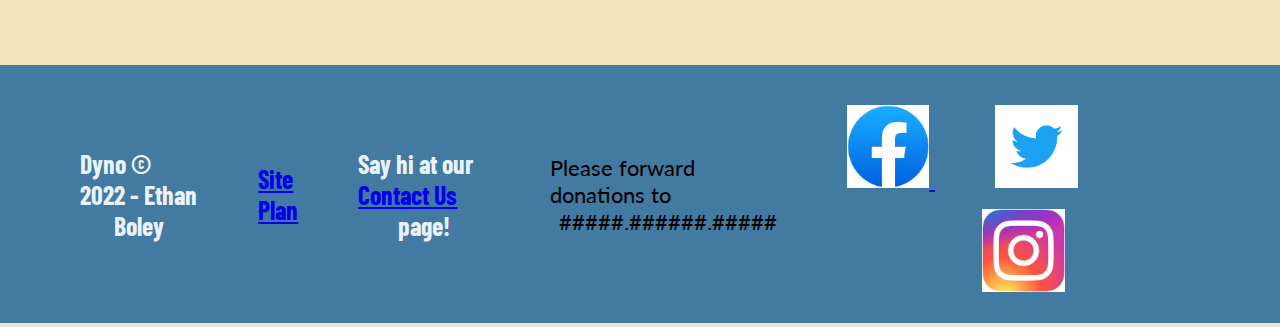
<file: personal_site/why_to_climb.html>
<!DOCTYPE html>
<html lang="en">
<head>
    <meta charset="UTF-8">
    <meta http-equiv="X-UA-Compatible" content="IE=edge">
    <meta name="viewport" content="width=device-width, initial-scale=1.0">
    <title>Why To Climb</title>
    <link rel="stylesheet" href="./styles/styles.css">
</head>
<body>
    <header>
        <nav>
            <a id="logo_link" href="./home.html">
                <img class="logo" src="./images/ICON-NPS-00-0006.png" alt="climbing logo">
            </a>
            <a href="./home.html">Where To Climb</a>
            <a href="./how_to_climb.html">How To Climb</a>
            <a href="./why_to_climb.html">Why To Climb</a>
        </nav>
    </header>
    <main id="content">
        <h1>
            But What's So great about climbing anyway?
        </h1>
        <div class="why_grid">
            <div class="text_box">
                <p>
                    Climbing's great! For example... 
                </p>
            </div>
            <div class="videos">
                <iframe width="853" height="480" src="https://www.youtube.com/embed/9LXySxPDZx0" title="🧗‍♂️ Men's Sport Climbing | Tokyo Replays" frameborder="0" allow="accelerometer; autoplay; clipboard-write; encrypted-media; gyroscope; picture-in-picture" allowfullscreen></iframe>
                <iframe width="853" height="480" src="https://www.youtube.com/embed/1qyZidUllxE" title="Sport Climbing - Tokyo 2020 | New Sport on the Block" frameborder="0" allow="accelerometer; autoplay; clipboard-write; encrypted-media; gyroscope; picture-in-picture" allowfullscreen></iframe>
                <iframe width="853" height="480" src="https://www.youtube.com/embed/A9d1OtIzOZw" title="People are Awesome - Epic Rock Climbing Skills!" frameborder="0" allow="accelerometer; autoplay; clipboard-write; encrypted-media; gyroscope; picture-in-picture" allowfullscreen></iframe>
                <iframe width="828" height="466" src="https://www.youtube.com/embed/5P5akoQ_eNI" title="11-Year-Old Girl Shatters Climbing Records" frameborder="0" allow="accelerometer; autoplay; clipboard-write; encrypted-media; gyroscope; picture-in-picture" allowfullscreen></iframe>
                <iframe width="853" height="480" src="https://www.youtube.com/embed/-xVIQ7hnNv4" title="Sports that Translate Best to Climbing" frameborder="0" allow="accelerometer; autoplay; clipboard-write; encrypted-media; gyroscope; picture-in-picture" allowfullscreen></iframe>
                <iframe width="675" height="390" src="https://www.youtube.com/embed/V1P97VVt6_k" title="La Dura Complete: The Hardest Rock Climb In The World" frameborder="0" allow="accelerometer; autoplay; clipboard-write; encrypted-media; gyroscope; picture-in-picture" allowfullscreen></iframe>
            </div>
        </div>
    </main>
    <footer>
        <h3 class="footer_stuff">Dyno &copy; 2022 - Ethan Boley</h3>
        <h3 class="footer_stuff"><a href="./site_plan.html">Site Plan</a></h3>
        <h3 class="footer_stuff">Say hi at our <a href="#">Contact Us</a> page!</h3>
        <p class="footer_stuff">Please forward donations to #####.######.#####</p>
        <div class="social">
            <a class="footer_stuff" href="https://facebook.com" target="_blank">
                <img src="./images/facebook.jpg" alt="fb icon">
            </a>
            <a class="footer_stuff" href="https://twitter.com" target="_blank">
                <img src="./images/twitter.png" alt="twitter icon">
            </a>
            <a class="footer_stuff" href="https://instagram.com" target="_blank">
                <img src="./images/instagram.jpg" alt="instagram icon">
            </a>
        </div>
    </footer>
</body>
</html>
</file>
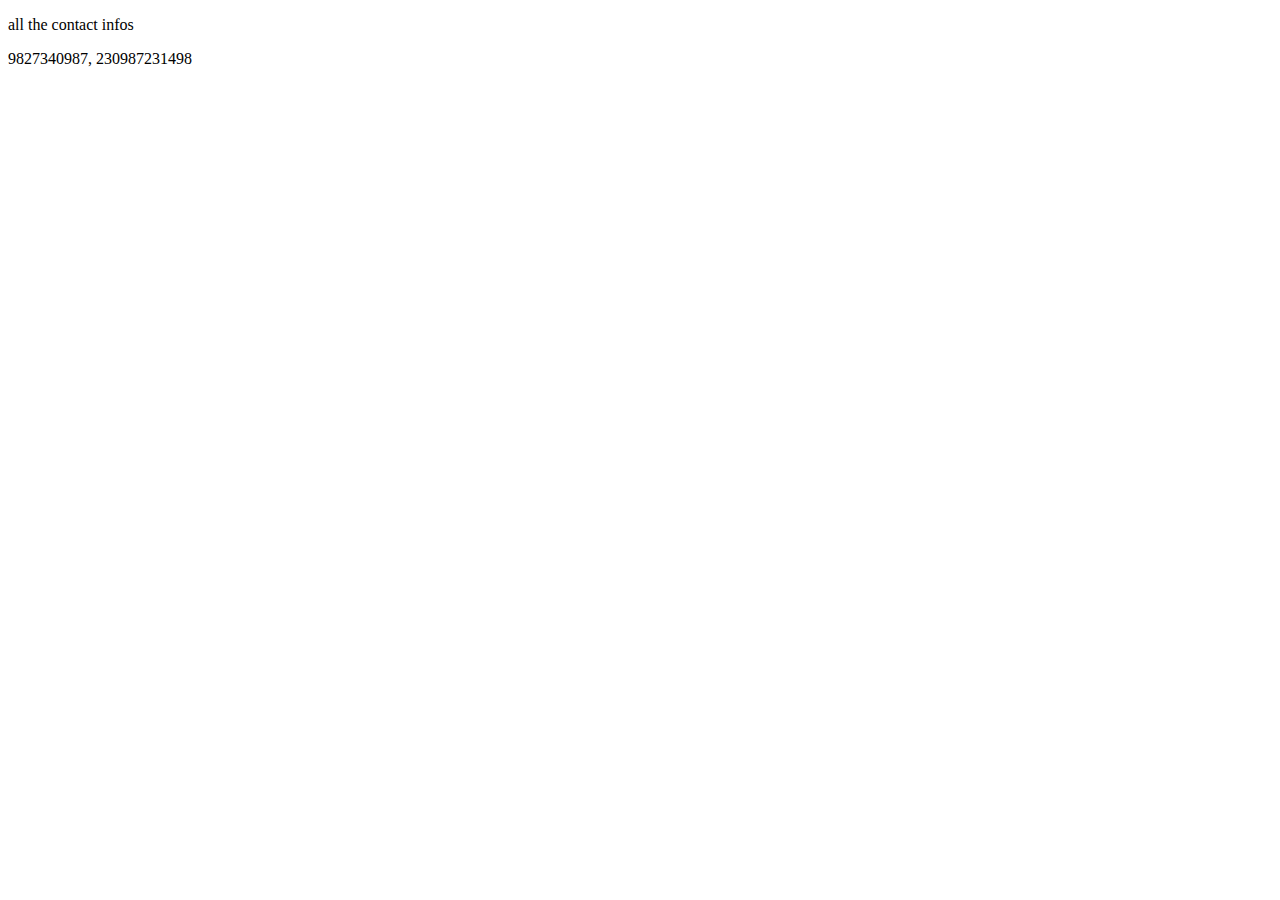
<file: wwr/contactus.html>
<!DOCTYPE html>
<html lang="en">
<head>
    <meta charset="UTF-8">
    <meta http-equiv="X-UA-Compatible" content="IE=edge">
    <meta name="viewport" content="width=device-width, initial-scale=1.0">
    <title>contact_us</title>
</head>
<body>
    <p>all the contact infos</p>
    <p>9827340987, 230987231498</p>
</body>
</html>
</file>
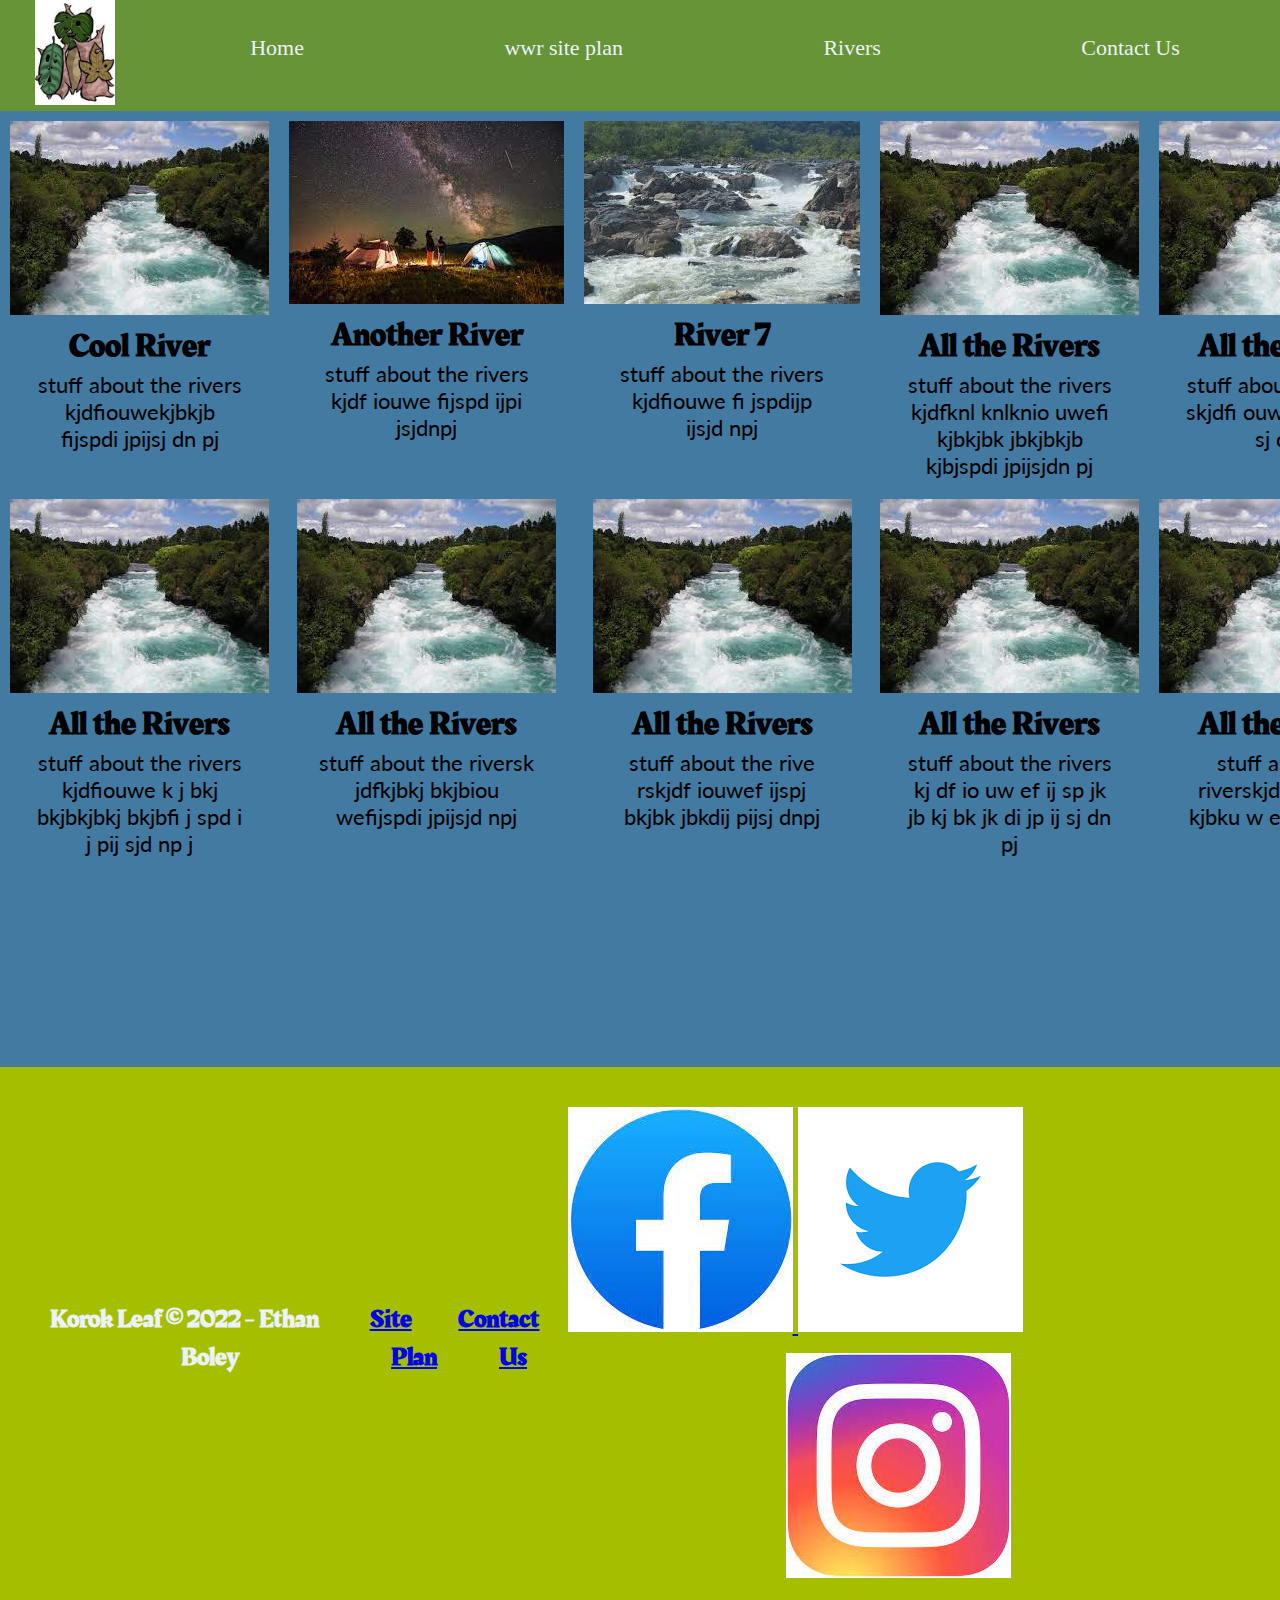
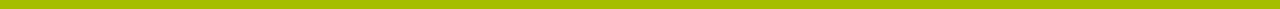
<file: wwr/rivers.html>
<!DOCTYPE html>
<html lang="en">
<head>
    <meta charset="UTF-8">
    <meta http-equiv="X-UA-Compatible" content="IE=edge">
    <meta name="viewport" content="width=device-width, initial-scale=1.0">
    <title>Korok Leaf Rivers</title>
    <link rel="stylesheet" href="./styles/style.css">
</head>
<body>
    <div id="content">
        <header>
            <a id="Logo_Link" href="./index.html">
                <img class="logo" src="./images/Korok_Leaf_Logo.png" alt="Korok_Leaf_logo">
            </a>
            <nav>
                <a href="./index.html">Home</a>
                <a href="./site-plan-rafting.html">wwr site plan</a>
                <a href="./rivers.html">Rivers</a>
                <a href="./contactus.html">Contact Us</a>
            </nav>
        </header>

        <main>
            <div class="rivers_grid">
                <section class="rivers">
                    <img src="./images/some river on earth.jpg" alt="river in forest">
                    <h2>Cool River</h2>
                    <p class="river_info">stuff about the rivers kjdfiouwekjbkjb fijspdi jpijsj dn pj</p>
                </section>
                <section class="rivers">
                    <img src="./images/camping.jpg" alt="tent in mountains">
                    <h2>Another River</h2>
                    <p class="river_info">stuff about the rivers kjdf iouwe fijspd ijpi jsjdnpj</p>
                </section>
                <section class="rivers">
                    <img src="./images/rapids.jpg" alt="rafting boat">
                    <h2>River 7</h2>
                    <p class="river_info">stuff about the rivers kjdfiouwe fi jspdijp ijsjd npj</p>
                </section>
                <section class="rivers">
                    <img src="./images/some river on earth.jpg" alt="river in forest">
                    <h2>All the Rivers</h2>
                    <p class="river_info">stuff about the rivers kjdfknl knlknio uwefi kjbkjbk jbkjbkjb kjbjspdi jpijsjdn pj</p>
                </section>
                <section class="rivers">
                    <img src="./images/some river on earth.jpg" alt="river in forest">
                    <h2>All the Rivers</h2>
                    <p class="river_info">stuff about the rivers skjdfi ouwefijspd ijp ij sj dnp j</p>
                </section> 
                <section class="rivers">
                    <img src="./images/some river on earth.jpg" alt="river in forest">
                    <h2>All the Rivers</h2>
                    <p class="river_info">stuff about the rivers kjdfiouwe k j bkj bkjbkjbkj bkjbfi j spd i j pij sjd np j</p>
                </section>
                <section class="rivers">
                    <img src="./images/some river on earth.jpg" alt="river in forest">
                    <h2>All the Rivers</h2>
                    <p class="river_info">stuff about the riversk jdfkjbkj bkjbiou wefijspdi jpijsjd npj</p>
                </section>
                <section class="rivers">
                    <img src="./images/some river on earth.jpg" alt="river in forest">
                    <h2>All the Rivers</h2>
                    <p class="river_info">stuff about the rive rskjdf iouwef ijspj bkjbk jbkdij pijsj dnpj</p>
                </section>
                <section class="rivers">
                    <img src="./images/some river on earth.jpg" alt="river in forest">
                    <h2>All the Rivers</h2>
                    <p class="river_info">stuff about the rivers kj df io uw ef ij sp jk jb kj bk jk di jp ij sj dn pj</p>
                </section>
                <section class="rivers">
                    <img src="./images/some river on earth.jpg" alt="river in forest">
                    <h2>All the Rivers</h2>
                    <p class="river_info">stuff about the riverskjdf i okjbkj b kjbku w efij spd i jp ij sj</p>
                </section>
            </div>
        </main>

        <footer class="rivers_footer">
            <h3>Korok Leaf &copy; 2022 - Ethan Boley</h3>
            <h3><a href="site-plan-rafting.html">Site Plan</a></h3>
            <h3><a href="contactus.html">Contact Us</a></h3>
            <div class="social">
                <a href="https://facebook.com" target="_blank">
                    <img src="./images/facebook.jpg" alt="fb icon">
                </a>
                <a href="https://twitter.com" target="_blank">
                    <img src="./images/twitter.png" alt="twitter icon">
                </a>
                <a href="https://instagram.com" target="_blank">
                    <img src="./images/instagram.jpg" alt="instagram icon">
                </a>
            </div>
        </footer>
    
    </div>
</body>
</html>
</file>
<file: wwr/styles/style.css>
@import url('https://fonts.googleapis.com/css2?family=Lato&family=Rakkas&display=swap');

:root {
  --heading-font: "Rakkas";
  --paragraph-font: Lato, Helvetica, sans-serif;
}
  
body {
  text-align-last: center;
  background-color: #427AA1;
  font-size: 22px;
  margin: 0;
  padding: 0;
}

#content {
  max-width: 1600px;
  margin: 0 auto;
}

nav a {
  text-align: center;
  text-decoration: none;
  color: #EBF2FA;
  padding: 35px;
}

#hero-msg h1, #hero-msg h4 {
  text-align: center;
}

.button-box {
  text-align: center;
}

main section {
  text-align: center;
}

#background {
  height: 725px;
  background-color: #EBF2FA;
}

header {
  background-color: #679436;
  display: grid;
  grid-template-columns: 150px auto;
}

nav a:hover{
  color: #427AA1;
  background-color: #A5BE00;
}

.book, .join {
  background-color: #679436;
  color: #0000EE;
  text-decoration: none;
  font-size: 18px;
  padding: 15px 30px;
  margin-top: 50px;
  border-radius: 5px;
}

.book:hover, .join:hover {
  background-color: #A5BE00;
  color: #0000EE;
}

.msg {
  background-color: #427AA1;
  line-height: 1.5em;
  padding: 35px;
  grid-column: 6/10;
  grid-row: 6/7;
  box-shadow: 5px 5px 10px #6f7364;
}

footer {
  background-color: #427AA1;
  padding: 25px 50px;
  margin-top: 200px;
  display: flex;
  justify-content: space-around;
  align-items: center;
}

.home-title {
  font-family: 'Rakkas', 'sans-serif';
  color: #A5BE00;
  margin-top: 10px;
}

h4 {
  color: #A5BE00;
}

h1, h2, h3 {
  font-family: var(--heading-font);
}

p {
  font-family: var(--paragraph-font);
}

.msg h2 {
  color: #EBF2FA;
}

.msg p {
  color: #EBF2FA;
  padding-bottom: 15px;
}

footer h3 {
  color: #EBF2FA;
}

footer a {
  color: #0000EE;
}

footer a:hover {
  color: #0000EE;
}

.icon {
  width: 80px;
  padding-top: 10px;
}

.logo {
  width: 80px;
}

#hero-img {
  width: 100%;
}

h2 {
  margin: 0;
}

#logo_link {
  padding-top: 5px;
  justify-self: center;
  align-self: center;
}

footer .social img {
  padding-top: 15px;
}

.rivers-card, .camping-card, .rapids-card {
  margin: 200px 0;
}

.card-img {
  border: 10px solid #d9c2a3;
  transition: transform .5s;
  box-shadow: 5px 5px 10px #6f7364;
}

main section img {
  box-sizing: border-box;
}

nav {
  display: flex;
  justify-content: space-around;
}

#hero {
  display: grid;
  grid-template-columns: 1fr 3fr 1fr;
}

#hero-box {
  grid-column: 1/4;
  grid-row: 1/3;
}

#hero-msg {
  grid-column: 2/3;
  grid-row: 1/2;
}

.home-grid {
  display: grid;
  grid-template-columns: repeat(10, 1fr);
}

.card-img, .mountains {
  width: 100%;
}

.rivers-card {
  grid-column: 2/4;
  grid-row: 2/3;
}

.camping-card {
  grid-column: 5/7;
  grid-row: 2/3;
}

.rapids-card {
  grid-column: 8/10;
  grid-row: 2/3;
}

#background {
  grid-column: 1/11;
  grid-row: 4/9;
}

.mountains {
  width: 100%;
  grid-column: 2/7;
  grid-row: 5/8;
  box-shadow: 5px 5px 10px #6f7364;
}

.card-img:hover {
  opacity: .6;
  transform: scale(1.1);
}

/* styles for the rivers site page thingy */

.rivers_grid {
  display: grid;
  grid-template-columns: 1fr 1fr 1fr 1fr 1fr;
  grid-template-rows: 1fr 1fr;
  width: 100%;
}

.rivers {
  width: auto;
  margin: 10px;
}

.river_info {
  width: 80%;
  margin: 0 auto;
}

.rivers_footer {
  background-color: #A5BE00;
  z-index: 10;
}

@media screen and (max-width: 900px) {
  #hero, .home-grid {
      display: block;
      height: auto;
  }
  nav, footer {
      flex-direction: column;
  }
  nav a {
      display: block;
      padding: 15px;
  }
  #hero {
      margin-top: 0;
  }
  #hero-msg {
      margin-top: 0;
  }
  #hero-msg h4 {
      display: none;
  }
  .home-title {
      font-size: 25px;
      color: #6f7364;
  }
  .rivers-card, .camping-card, .rapids-card { 
      margin: 50px auto;
      width: 60%;
  }
  #background {
      display: none;
  }
  .mountains, .msg {
      width: 80%;
      display: block;
      margin: 0 auto;
  }
  footer {
      margin-top: 25px;
  }
}
</file>
<file: positionstyles.css>
/* CSS - Name: "positionstyles.css" */
/* Activity 1 styles */
.content1 {
  /* This is the parent of the activity 1 boxes. */
  display: grid;
  grid-template-columns: 1fr 1fr;
  justify-items: center;
  grid-gap: 20px;
}

.red1 { 
  width: 100%; 
  height: 100px; 
  background-color: red; 
  grid-column: 1/3;
} 

.green1 {
  width: 200px; 
  height: 200px; 
  background-color: green; 
} 

.yellow1 {
  width: 200px; 
  height: 200px; 
  background-color: gold; 
} 

.blue1 {
  width: 100%; 
  height: 100px; 
  background-color: blue; 
  grid-column: 1/3;
} 

/* Activity 2 styles */ 
.content2 {
  /* This is the parent of the activity 2 boxes. */
  display: grid;
  grid-template-columns: 1fr 1fr 1fr 1fr 1fr;
  grid-template-rows: 1fr 1fr 1fr 1fr 1fr;
}

.red2 {
  width: 100px; 
  height: 100px; 
  background-color: red; 
  grid-column: 1/3;
  grid-row: 1/3;
  z-index: 0;
} 

.green2 { 
  width: 100px; 
  height: 100px; 
  background-color: green; 
  grid-column: 2/4;
  grid-row: 2/4;
  z-index: 1;
}

.yellow2 {
  width: 100px; 
  height: 100px; 
  background-color: gold; 
  grid-column: 3/5;
  grid-row: 3/5;
  z-index: 2;
}

.blue2 {
  width: 100px; 
  height: 100px; 
  background-color: blue; 
  grid-column: 4/6;
  grid-row: 4/6;
  z-index: 3;
}

/* Activity 3 styles */ 
.content3 {
  /* This is the parent of the activity 3 boxes. */
  display: grid;
  grid-template-columns: 1fr 1fr 1fr 1fr 1fr;
  grid-template-rows: 1fr 1fr 1fr 1fr;
  justify-items: center;
}

.red3 {
  width: 100%; 
  height: 100px; 
  background-color: red; 
  grid-column: 1/6;
  grid-row: 1/2;
} 

.green3 {
  width: 100%; 
  height: 100%; 
  background-color: green;
  grid-column: 1/3;
  grid-row: 2/4;
} 

.yellow3 {
  width: 100%; 
  height: 100%; 
  background-color: gold; 
  grid-column: 4/6;
  grid-row: 2/4;
} 

.blue3 {
  width: 100%;
  height: 100px; 
  background-color: blue; 
  grid-column: 1/6;
  grid-row: 4/5;
} 

/* Activity 4 styles */ 
.content4 {
  /* This is the parent of the activity 4 boxes. */
  height: 400px;
  display: grid;
  grid-template-columns: 1fr 1fr;
  grid-template-rows: 1fr 1fr 1fr;
}

.red4 {
  width: 100%; 
  height: 100%; 
  background-color: red; 
  grid-column: 1/2;
  grid-row: 1/4;
  z-index: 1;
}

.green4 {
  width: 100%; 
  height: 100%; 
  background-color: green; 
  grid-column: 1/3;
  grid-row: 1/2;
  z-index: 0;
}

.yellow4 {
  width: 100%; 
  height: 100%; 
  background-color: gold; 
  grid-column: 1/3;
  grid-row: 2/3;
  z-index: 0;
}

.blue4 {
  width: 100%; 
  height: 100%; 
  background-color: blue; 
  grid-column: 1/3;
  grid-row: 3/4;
  z-index: 0;
}

 /* Activity 5 styles */ 
 .content5 {
  /* This is the parent of the activity 5 boxes. */
   height: 400px;
}

.red5 { 
width: 100px; 
height: 100px; 
background-color: red; 
} 

.green5 { 
width: 100px; 
height: 100px; 
background-color: green; 
}

.yellow5 {
width: 100px; 
height: 100px; 
background-color: gold; 
}
 
.blue5 {
width: 100px; 
height: 100px; 
background-color: blue; 
 } 
 
/* Activity 6 styles */ 
.content6 {
  /* This is the parent of the activity 6 boxes. */
  display: grid;
  grid-template-columns: 1fr 1fr 1fr 1fr 1fr 1fr;
  grid-template-rows: 1fr 1fr 1fr 1fr 1fr 1fr;
}

.red6 {
  width: 100%; 
  height: 100%; 
  background-color: red; 
  grid-column: 1/5;
  grid-row: 1/3;
}

.green6 {
  width: 100%; 
  height: 100%; 
  background-color: green; 
  grid-column: 1/3;
  grid-row: 5/7;
  z-index: 2;
}

.yellow6 {
  width: 100%; 
  height: 100%; 
  background-color: gold; 
  grid-column: 5/7;
  grid-row: 3/7;
  z-index: 2;
}

.blue6 {
  width: 100%; 
  height: 100%; 
  background-color: blue;
  grid-column: 2/6;
  grid-row: 2/6;
  z-index: 1; 
} 

/* Do not make any changes below here */
.activity {
  width: 70%; 
  margin: 20px auto; 
  font-family: Arial, sans-serif; 
  border: 1px solid black; 
  padding: 10px; 
  clear:both; 
  overflow: auto;
} 

.hint {
  border: 1px solid grey;
  background: #e0e0e0;
  padding: .5em;
  position: relative;
  margin: 1em 0;
}
.hint h3 {
  margin: 0;
}
.hint:hover {
  background: #d0d0d0;
}
.hint > div {
  display: none;
}

.hint input[type=checkbox] {
  position: absolute;
  width: 100%;
  height: 100%;
  opacity: 0;
  z-index: 1;
  cursor: pointer;
}

.hint input[type=checkbox]:checked ~ div {
  display: block;
}

.hint i {
  position: absolute;
  transform: translate(-6px, 0);
  margin-top: 16px;
  right: 10px;
  top: -3px;
}
.hint i:before, .hint i:after {
  content: "";
  position: absolute;
  background-color: black;
  width: 3px;
  height: 9px;
}
.hint i:before {
  transform: translate(2px, 0) rotate(45deg);
}
.hint i:after {
  transform: translate(-2px, 0) rotate(-45deg);
}

.hint input[type=checkbox]:checked ~ i:before {
  transform: translate(-2px, 0) rotate(45deg);
}
.hint input[type=checkbox]:checked ~ i:after {
  transform: translate(2px, 0) rotate(-45deg);
}
.hint a {
  position: relative;
  z-index: 1;
}
</file>
<file: other wdd things/styles/style.css>
#small {
    background-color: red;
    text-align: center;
    font-weight: bold;
    padding: 30px;
    margin: 0 300px;
}

#medium {
    background-color: blue;
    text-align: center;
    font-weight: bold;
    padding: 50px;
    margin: 0 200px;
}

#big {
    background-color: green;
    text-align: center;
    font-weight: bold;
    padding: 100px;
    margin: 0 100px;
}
.lilboxes {
    background-color: purple;
    padding: 100px 100px;
    margin: 0 100px;

}
</file>
<file: other wdd things/styles/cherry.css>
#grid {
    display: grid;
    grid-template-columns: 1fr, 1fr, 1fr;
    width: 1200px;
    height: 320px;
    /* grid-template-rows: 1fr, 1fr, 1fr; */
}

/* body { */
    /* background-color: white; */
/* } */

.picture {
    grid-column: 1;
    grid-row: 1 / 3;
}

.box1 {
    background-color: purple;
    grid-row: 1 / 2;
    grid-column: 1 / 2;
}

.box2 {
    background-color: yellow;
    /* grid-row: 1 / 3; */
    grid-column: 3 / 4;
}

.box3 {
    background-color: blue;
    /* grid-row: 2 / 3; */
    /* grid-column: 3 / 4; */
}

.box4 {
    background-color: red;
    /* grid-row: 3 / 4; */
    /* grid-column: 3 / 4; */
}
</file>
<file: other wdd things/styles/grid_practice.css>
.grid_container {
    display: grid;
    grid-template-columns: 1fr, 1fr, 1fr, 1fr, 1fr;

}

.box_1 {
    background-color: blue;
    grid-row: 2 / 7;
    grid-column: 1 / 5;
}

.box_2 {
    background-color: red;
    grid-column: 2 / 4;
}

.box_3 {
    background-color: pink;
}
</file>
<file: other wdd things/styles/ice.css>
body {
    background-color: #fca6c9;
}

.pagejive {
    width: 400px;
    margin: 0 auto;
    text-align: center;

}

.white {
    color: white;
}

.coolfont {
    font-family: Arial, sans-serif;
}

.smallfont {
    font-size: 95%;
}

.pagejive ol {
    font-weight: bold;
    text-align: left;
    line-height: 200%;
    margin: 0 120px;
    padding: 30px;
}

.pagejive img {
    width: 200px;
}

.quotation {
    font-size: 28px;
}
</file>
<file: personal_site/styles/styles.css>
@import url('https://fonts.googleapis.com/css2?family=Barlow+Condensed:ital,wght@1,900&family=Lato&display=swap');

:root {
  --heading-font: "Barlow Condensed";
  --paragraph-font: Lato, Helvetica, sans-serif;
  --primary-color: #F2E3BC   ;
  --secondary-color: #96BBBB ;
  --accent1-color: #414535;
  --accent2-color: #C19875;
}

nav {
  height: 10%;
  width: 100%;
  margin: 0;
  position: fixed;
  background-color: var(--secondary-color);
  z-index: 6;
}

.logo {
  width: 80px;
}

footer img {
  width: 20%;
}

.footer_stuff {
  padding: 30px;
  /* margin: 100% 100%; */
}

.content_grid {
  display: grid;
  width: 100%;
  grid-template-columns: 1fr 1fr;
  grid-template-rows: 1fr 1fr;
  max-height: 2000px;
}

.absolute_unit {
  width: 100%;
  display: inline;
  margin: 0 auto;
  padding: 15px;
  max-width: 500px;
}

.map {
  width: 99%;
}

.freaking_individual {
  width: 150%;
  max-width: 500px;
  padding: 30px;
}

.content_grid p {
  margin: 0 auto;
  padding: 10%;
  grid-column: 1/3;
}

#top_right {
  grid-column: 2/3;
}

#top_left {
  grid-column: 1/2;
}

#bottom_left {
  grid-column: 1/2;
  grid-row: 2/3;
  max-height: 600px;
}

#bottom_right {
  grid-column: 2/3;
  max-height: 600px;
}

.why_grid {
  display: grid;
  grid-template-columns: 20% 60% 20%;
  background-color: var(--secondary-color);
}

.videos {
  margin: auto;
  grid-column: 2/3;
  background-color: var(--secondary-color);
  padding: auto;
}

.why_grid h1 {
  grid-column: 1/4;
  text-align: center;
  margin: 0 auto;
  padding: 10px;
}

.text_box {
  grid-column: 1/4;
  background-image: linear-gradient(#F2E3BC, #96BBBB);
  width: 100%;
}

/* that one assignment VVV */


/* I wonder What would happen if I did this */





/* @import url('https://fonts.googleapis.com/css2?family=Lato&family=Rakkas&display=swap'); */

/* :root {
  --heading-font: "Rakkas";
  --paragraph-font: Lato, Helvetica, sans-serif;
} */
  
body {
  text-align-last: center;
  background-color: var(--primary-color);
  font-size: 22px;
  margin: 0;
  padding: 0;
}

#content {
  max-width: 1600px;
  margin: 100px auto;
}

nav a {
  text-align: center;
  text-decoration: none;
  color: var(--accent1-color);
  padding: 35px;
}

#hero-msg h1, #hero-msg h4 {
  text-align: center;
}

.button-box {
  text-align: center;
}

main section {
  text-align: center;
}

#background {
  height: 725px;
  background-color: #EBF2FA;
}

header {
  background-color: #679436;
  display: grid;
  grid-template-columns: 150px auto;
}

nav a:hover{
  color: var(--primary-color);
  background-color: var(--accent1-color);
}

.book, .join {
  background-color: #679436;
  color: #0000EE;
  text-decoration: none;
  font-size: 18px;
  padding: 15px 30px;
  margin-top: 50px;
  border-radius: 5px;
}

.book:hover, .join:hover {
  background-color: #A5BE00;
  color: #0000EE;
}

.msg {
  background-color: #427AA1;
  line-height: 1.5em;
  padding: 35px;
  grid-column: 6/10;
  grid-row: 6/7;
  box-shadow: 5px 5px 10px #6f7364;
}

footer {
  background-color: #427AA1;
  padding: 25px 50px;
  margin-top: 200px;
  display: flex;
  justify-content: space-around;
  align-items: center;
}

.home-title {
  font-family: 'Rakkas', 'sans-serif';
  color: #A5BE00;
  margin-top: 10px;
}

h4 {
  color: #A5BE00;
}

h1, h2, h3 {
  font-family: var(--heading-font);
}

p {
  font-family: var(--paragraph-font);
}

.msg h2 {
  color: #EBF2FA;
}

.msg p {
  color: #EBF2FA;
  padding-bottom: 15px;
}

footer h3 {
  color: #EBF2FA;
}

footer a {
  color: #0000EE;
}

footer a:hover {
  color: #0000EE;
}

.icon {
  width: 80px;
  padding-top: 10px;
}

.logo {
  width: 80px;
}

h2 {
  margin: 0;
}

#logo_link {
  padding-top: 40px;
  justify-self: center;
  align-self: center;
}

footer .social img {
  padding-top: 15px;
}

.rivers-card, .camping-card, .rapids-card {
  margin: 200px 0;
}

.card-img {
  border: 10px solid #d9c2a3;
  transition: transform .5s;
  box-shadow: 5px 5px 10px #6f7364;
}

main section img {
  box-sizing: border-box;
}

nav {
  display: flex;
  justify-content: space-around;
}

#hero {
  display: grid;
  grid-template-columns: 1fr 3fr 1fr;
}

#hero-box {
  grid-column: 1/4;
  grid-row: 1/3;
}

#hero-msg {
  grid-column: 2/3;
  grid-row: 1/2;
}

.home-grid {
  display: grid;
  grid-template-columns: repeat(10, 1fr);
}

.card-img, .mountains {
  width: 100%;
}

.rivers-card {
  grid-column: 2/4;
  grid-row: 2/3;
}

.camping-card {
  grid-column: 5/7;
  grid-row: 2/3;
}

.rapids-card {
  grid-column: 8/10;
  grid-row: 2/3;
}

.mountains {
  width: 100%;
  grid-column: 2/7;
  grid-row: 5/8;
  box-shadow: 5px 5px 10px #6f7364;
}

@media screen and (max-width: 900px) {
  #hero, .home-grid {
      display: block;
      height: auto;
  }
  nav, footer {
      flex-direction: column;
  }
  nav a {
      display: block;
      padding: 15px;
  }
  #hero {
      margin-top: 0;
  }
  #hero-msg {
      margin-top: 0;
  }
  #hero-msg h4 {
      display: none;
  }
  .home-title {
      font-size: 25px;
      color: #6f7364;
  }
  .rivers-card, .camping-card, .rapids-card { 
      margin: 50px auto;
      width: 60%;
  }
  #background {
      display: none;
  }
  .mountains, .msg {
      width: 80%;
      display: block;
      margin: 0 auto;
  }
  footer {
      margin-top: 25px;
  }
}
</file>
